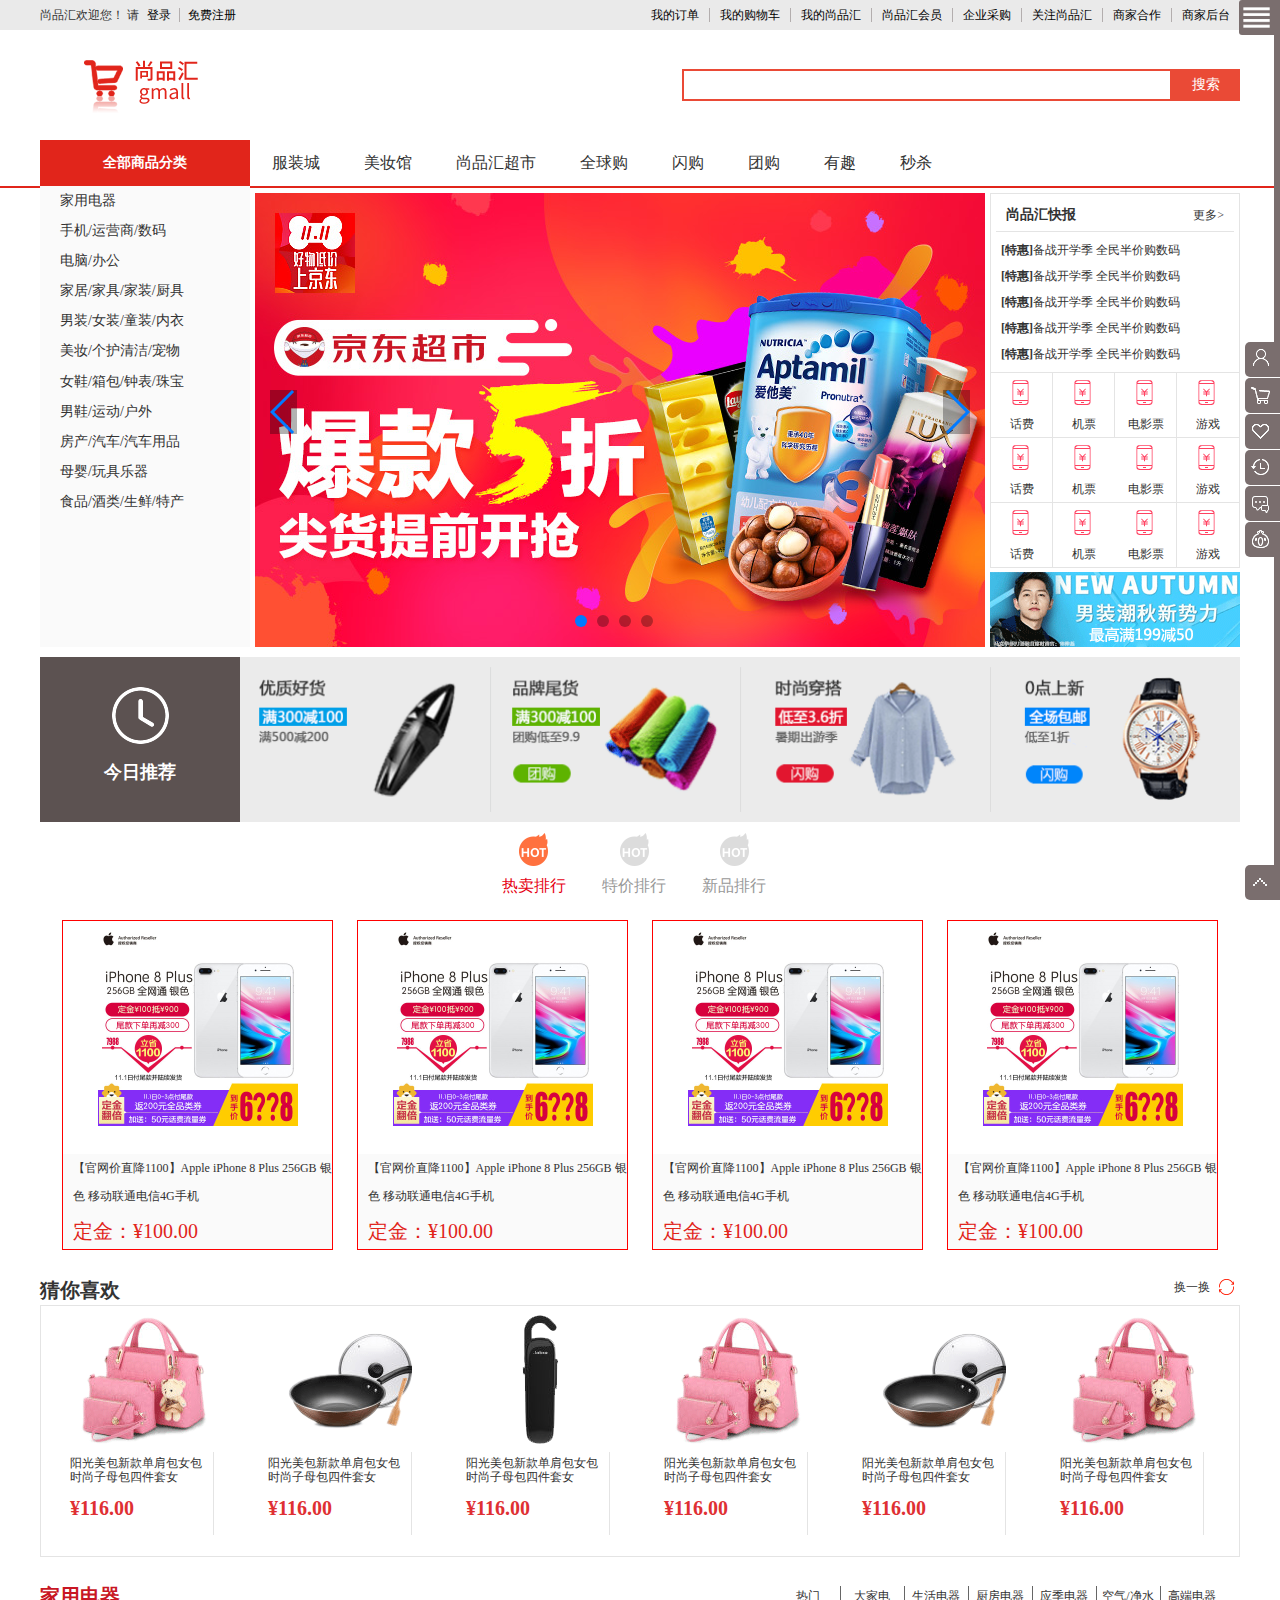
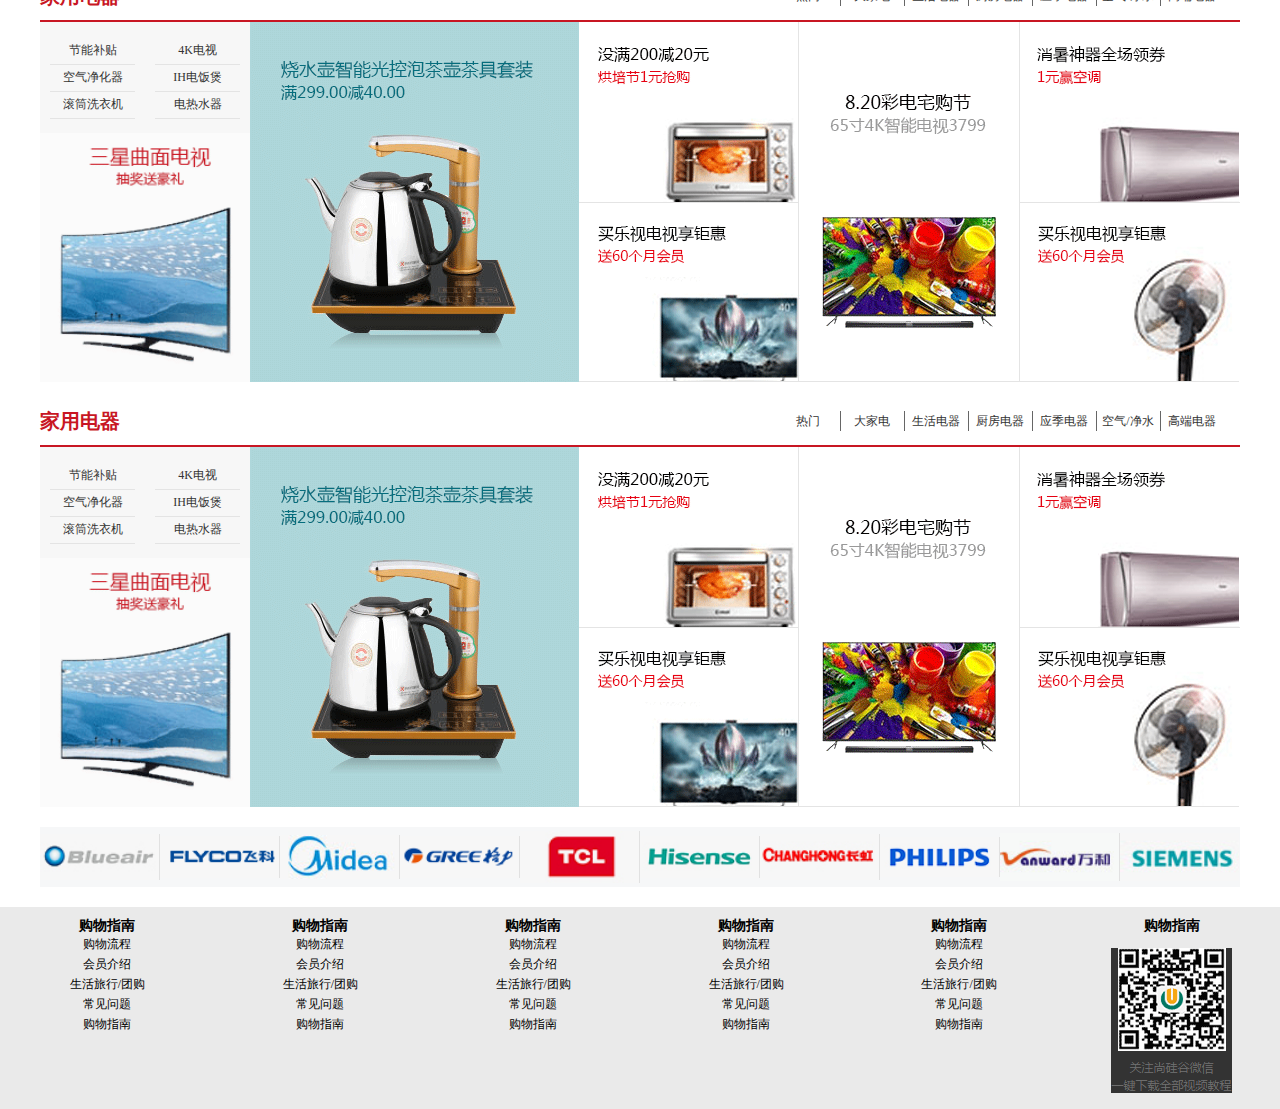
<file: PC端页面开发/尚品汇/index.html>
<!DOCTYPE html>
<html>
    <head>
        <title>尚品汇</title>
        <meta charset="utf-8"/>
        <link rel="stylesheet" href="./css/normalize.css" type="text/css">
        <link rel="stylesheet" href="./css/css1.css" type="text/css">
    </head>
    <body>
        <!--顶部-->
        <div id="top">
            <div class="top-wrap">
                <div class="top-wrap-left">
                    <span>尚品汇欢迎您！&nbsp;请</span>
                    <a href="#" class="login">登录</a>
                    <a href="#">免费注册</a>
                </div>
                <ul class="top-wrap-right">
                    <li><a href="#">我的订单</a></li>
                    <li><a href="#">我的购物车</a></li>
                    <li><a href="#">我的尚品汇</a></li>
                    <li><a href="#">尚品汇会员</a></li>
                    <li><a href="#">企业采购</a></li>
                    <li><a href="#">关注尚品汇</a></li>
                    <li><a href="#">商家合作</a></li>
                    <li><a href="#" style="border: none;">商家后台</a></li>
                </ul>
            </div>
        </div>
        <!--搜索-->
        <div id="search">
            <div class="search-left">
                <a href="#">
                    <img src="./imgs/Logo.png" alt="logo" title="logo">
                </a>
            </div>
            <form action="#" class="search-right">
                <input type="text" class="input">
                <input type="submit" value="搜索" class="btn">
            </form>
        </div>
        <!--nav-->
        <div id="nav">
            <ul class="nav-wrap">
                <li class="title"><a href="#">全部商品分类</a></li>
                <li><a href="#">服装城</a></li>
                <li><a href="#">美妆馆</a></li>
                <li><a href="#">尚品汇超市</a></li>
                <li><a href="#">全球购</a></li>
                <li><a href="#">闪购</a></li>
                <li><a href="#">团购</a></li>
                <li><a href="#">有趣</a></li>
                <li><a href="#">秒杀</a></li>
            </ul>
        </div>
        <!--main-->
        <div id="main" class="clear-fix">
            <div class="main-left">
                <ul class="menu">
                    <li>家用电器</li>
                    <li>
                        <a href="#">手机/运营商/数码</a>
                        <div class="menu-content">
                            <dl>
                                <dt>手机</dt>
                                <dd><a href="#">小米手机</a></dd>
                                <dd><a href="#">vivo手机</a></dd>
                                <dd><a href="#">苹果手机</a></dd>
                            </dl>
                            <dl>
                                <dt>手机</dt>
                                <dd><a href="#">小米手机</a></dd>
                                <dd><a href="#">vivo手机</a></dd>
                                <dd><a href="#">苹果手机</a></dd>
                            </dl>
                        </div>
                    </li>
                    <li>
                        <a href="#">电脑/办公</a>
                        <div class="menu-content">
                            <dl>
                                <dt>手机</dt>
                                <dd><a href="#">小米手机1</a></dd>
                                <dd><a href="#">vivo手机1</a></dd>
                                <dd><a href="#">苹果手机1</a></dd>
                            </dl>
                            <dl>
                                <dt>手机</dt>
                                <dd><a href="#">小米手机1</a></dd>
                                <dd><a href="#">vivo手机1</a></dd>
                                <dd><a href="#">苹果手机1</a></dd>
                            </dl>
                        </div>
                    </li>
                    <li>
                        <a href="#">家居/家具/家装/厨具</a>
                        <div class="menu-content">
                            <dl>
                                <dt>手机</dt>
                                <dd><a href="#">小米手机2</a></dd>
                                <dd><a href="#">vivo手机2</a></dd>
                                <dd><a href="#">苹果手机2</a></dd>
                            </dl>
                            <dl>
                                <dt>手机</dt>
                                <dd><a href="#">小米手机2</a></dd>
                                <dd><a href="#">vivo手机2</a></dd>
                                <dd><a href="#">苹果手机2</a></dd>
                            </dl>
                        </div>
                    </li>
                    <li>
                        <a href="#">男装/女装/童装/内衣</a>
                        <div class="menu-content">
                            <dl>
                                <dt>手机</dt>
                                <dd><a href="#">小米手机3</a></dd>
                                <dd><a href="#">vivo手机3</a></dd>
                                <dd><a href="#">苹果手机3</a></dd>
                            </dl>
                            <dl>
                                <dt>手机</dt>
                                <dd><a href="#">小米手机3</a></dd>
                                <dd><a href="#">vivo手机3</a></dd>
                                <dd><a href="#">苹果手机3</a></dd>
                            </dl>
                        </div>
                    </li>
                    <li>
                        <a href="#">美妆/个护清洁/宠物</a>
                        <div class="menu-content">
                            <dl>
                                <dt>手机</dt>
                                <dd><a href="#">小米手机4</a></dd>
                                <dd><a href="#">vivo手机4</a></dd>
                                <dd><a href="#">苹果手机4</a></dd>
                            </dl>
                            <dl>
                                <dt>手机</dt>
                                <dd><a href="#">小米手机4</a></dd>
                                <dd><a href="#">vivo手机4</a></dd>
                                <dd><a href="#">苹果手机4</a></dd>
                            </dl>
                        </div>
                    </li>
                    <li>
                        <a href="#">女鞋/箱包/钟表/珠宝</a>
                        <div class="menu-content">
                            <dl>
                                <dt>手机</dt>
                                <dd><a href="#">小米手机5</a></dd>
                                <dd><a href="#">vivo手机5</a></dd>
                                <dd><a href="#">苹果手机5</a></dd>
                            </dl>
                            <dl>
                                <dt>手机</dt>
                                <dd><a href="#">小米手机5</a></dd>
                                <dd><a href="#">vivo手机5</a></dd>
                                <dd><a href="#">苹果手机5</a></dd>
                            </dl>
                        </div>
                    </li>
                    <li>
                        <a href="#">男鞋/运动/户外</a>
                        <div class="menu-content">
                            <dl>
                                <dt>手机</dt>
                                <dd><a href="#">小米手机6</a></dd>
                                <dd><a href="#">vivo手机6</a></dd>
                                <dd><a href="#">苹果手机6</a></dd>
                            </dl>
                            <dl>
                                <dt>手机</dt>
                                <dd><a href="#">小米手机6</a></dd>
                                <dd><a href="#">vivo手机6</a></dd>
                                <dd><a href="#">苹果手机6</a></dd>
                            </dl>
                        </div>
                    </li>
                    <li>
                        <a href="#">房产/汽车/汽车用品</a>
                        <div class="menu-content">
                            <dl>
                                <dt>手机</dt>
                                <dd><a href="#">小米手机7</a></dd>
                                <dd><a href="#">vivo手机7</a></dd>
                                <dd><a href="#">苹果手机7</a></dd>
                            </dl>
                            <dl>
                                <dt>手机</dt>
                                <dd><a href="#">小米手机7</a></dd>
                                <dd><a href="#">vivo手机7</a></dd>
                                <dd><a href="#">苹果手机7</a></dd>
                            </dl>
                        </div>
                    </li>
                    <li>
                        <a href="#">母婴/玩具乐器</a>
                        <div class="menu-content">
                            <dl>
                                <dt>手机</dt>
                                <dd><a href="#">小米手机8</a></dd>
                                <dd><a href="#">vivo手机8</a></dd>
                                <dd><a href="#">苹果手机8</a></dd>
                            </dl>
                            <dl>
                                <dt>手机</dt>
                                <dd><a href="#">小米手机8</a></dd>
                                <dd><a href="#">vivo手机8</a></dd>
                                <dd><a href="#">苹果手机8</a></dd>
                            </dl>
                        </div>
                    </li>
                    <li>
                        <a href="#">食品/酒类/生鲜/特产</a>
                        <div class="menu-content">
                            <dl>
                                <dt>手机</dt>
                                <dd><a href="#">小米手机9</a></dd>
                                <dd><a href="#">vivo手机9</a></dd>
                                <dd><a href="#">苹果手机9</a></dd>
                            </dl>
                            <dl>
                                <dt>手机</dt>
                                <dd><a href="#">小米手机9</a></dd>
                                <dd><a href="#">vivo手机9</a></dd>
                                <dd><a href="#">苹果手机9</a></dd>
                            </dl>
                        </div>
                    </li>
                </ul>
            </div>
            <div class="main-center">
                <img src="./imgs/home/banner3.jpg" alt="">
                <div class="main-center-left"></div>
                <div class="main-center-right"></div>
                <ul class="main-center-bottom">
                    <li></li>
                    <li></li>
                    <li></li>
                    <li></li>
                </ul>
            </div>
            <div class="main-right">
                <div class="news">
                    <div class="title">
                        <h3>尚品汇快报</h3>
                        <a href="#">更多></a>
                    </div>
                    <ul class="content">
                        <li><b>[特惠]</b><a href="#">备战开学季 全民半价购数码</a></li>
                        <li><b>[特惠]</b><a href="#">备战开学季 全民半价购数码</a></li>
                        <li><b>[特惠]</b><a href="#">备战开学季 全民半价购数码</a></li>
                        <li><b>[特惠]</b><a href="#">备战开学季 全民半价购数码</a></li>
                        <li><b>[特惠]</b><a href="#">备战开学季 全民半价购数码</a></li>
                    </ul>
                </div>
                <ul class="life-service">
                    <li><a href="#"></a><span>话费</span></li>
                    <li><a href="#"></a><span>机票</span></li>
                    <li><a href="#"></a><span>电影票</span></li>
                    <li><a href="#"></a><span>游戏</span></li>
                    <li><a href="#"></a><span>话费</span></li>
                    <li><a href="#"></a><span>机票</span></li>
                    <li><a href="#"></a><span>电影票</span></li>
                    <li><a href="#"></a><span>游戏</span></li>
                    <li><a href="#"></a><span>话费</span></li>
                    <li><a href="#"></a><span>机票</span></li>
                    <li><a href="#"></a><span>电影票</span></li>
                    <li><a href="#"></a><span>游戏</span></li>
                </ul>
                <div class="adver">
                    <img src="./imgs/home/ad1.png" alt="">
                </div>
            </div>
        </div>
        <!-- 推荐 -->
        <ul id="tuijian">
            <li>
                <img src="./imgs/home/clock.png" alt="">
                <h3>今日推荐</h3>
            </li>
            <li>
                <img src="./imgs/home/today01.png" alt="">
            </li>
            <li>
                <img src="./imgs/home/today02.png" alt="">
            </li>
            <li>
                <img src="./imgs/home/today03.png" alt="">
            </li>
            <li>
                <img src="./imgs/home/today04.png" alt="">
            </li>
        </ul>
        <!-- 热卖 -->
        <div id="remai" >
            <div class="remai-title">
                <div class="remai-title-content">
                    <a href="#">
                        <div></div>
                        <span>热卖排行</span>
                    </a>
                    <a href="#">
                        <div></div>
                        <span>特价排行</span>
                    </a>
                    <a href="#">
                        <div></div>
                        <span>新品排行</span>
                    </a>
                </div>
            </div>
            <ul class="remai-content clear-fix">
             <li>
                <a href="#">
                    <img src="./imgs//home/1.jpg" alt="">
                    <div class="remai-content-bottom">
                        <p>【官网价直降1100】Apple iPhone 8 Plus 256GB 银色 移动联通电信4G手机</p>
                        <h3>定金：¥100.00</h3>
                    </div> 
                </a>
             </li>
                <li>
                    <a href="#">
                        <img src="./imgs//home/1.jpg" alt="">
                        <div class="remai-content-bottom">
                            <p>【官网价直降1100】Apple iPhone 8 Plus 256GB 银色 移动联通电信4G手机</p>
                            <h3>定金：¥100.00</h3>
                        </div> 
                    </a>
                </li>
                <li>
                    <a href="#">
                        <img src="./imgs//home/1.jpg" alt="">
                        <div class="remai-content-bottom">
                            <p>【官网价直降1100】Apple iPhone 8 Plus 256GB 银色 移动联通电信4G手机</p>
                            <h3>定金：¥100.00</h3>
                        </div> 
                    </a>
                </li>
                <li>
                    <a href="#">
                        <img src="./imgs//home/1.jpg" alt="">
                        <div class="remai-content-bottom">
                            <p>【官网价直降1100】Apple iPhone 8 Plus 256GB 银色 移动联通电信4G手机</p>
                            <h3>定金：¥100.00</h3>
                        </div> 
                    </a>
                </li>
            </ul>
        </div>
        <!-- 猜你喜欢 -->
        <div id="like">
            <div class="like-title">
                <h3>猜你喜欢</h3>
                <a href="#">换一换</a>
            </div>
            <ul class="like-content clear-fix">
                <li><a href="#">
                    <img src="./imgs/home/like_01.png" alt="">
                    <div class="like-content-bottom">
                        <p>阳光美包新款单肩包女包时尚子母包四件套女</p>
                        <h3>¥116.00</h3>
                    </div>
                </a></li>
                <li><a href="#">
                    <img src="./imgs/home/like_02.png" alt="">
                    <div class="like-content-bottom">
                        <p>阳光美包新款单肩包女包时尚子母包四件套女</p>
                        <h3>¥116.00</h3>
                    </div>
                </a></li>
                <li><a href="#">
                    <img src="./imgs/home/like_03.png" alt="">
                    <div class="like-content-bottom">
                        <p>阳光美包新款单肩包女包时尚子母包四件套女</p>
                        <h3>¥116.00</h3>
                    </div>
                </a></li>
                <li><a href="#">
                    <img src="./imgs/home/like_01.png" alt="">
                    <div class="like-content-bottom">
                        <p>阳光美包新款单肩包女包时尚子母包四件套女</p>
                        <h3>¥116.00</h3>
                    </div>
                </a></li>
                <li><a href="#">
                    <img src="./imgs/home/like_02.png" alt="">
                    <div class="like-content-bottom">
                        <p>阳光美包新款单肩包女包时尚子母包四件套女</p>
                        <h3>¥116.00</h3>
                    </div>
                </a></li>
                <li><a href="#">
                    <img src="./imgs/home/like_01.png" alt="">
                    <div class="like-content-bottom">
                        <p>阳光美包新款单肩包女包时尚子母包四件套女</p>
                        <h3>¥116.00</h3>
                    </div>
                </a></li>
            </ul>
        </div>
        <!-- 家用电器 -->
        <div id="ele">
            <div class="ele-top">
                <h3>家用电器</h3>
                <ul class="ele-top-right">
                    <li><a href="#">热门</a></li>
                    <li><a href="#">大家电</a></li>
                    <li><a href="#">生活电器</a></li>
                    <li><a href="#">厨房电器</a></li>
                    <li><a href="#">应季电器</a></li>
                    <li><a href="#">空气/净水</a></li>
                    <li><a href="#">高端电器</a></li>
                </ul>
            </div>
            <div class="ele-bottom clear-fix">
                <div class="ele-bottom-div1">
                    <ul class="clear-fix">
                        <li><a href="#">节能补贴</a> </li>
                        <li><a href="#">4K电视</a> </li>
                        <li><a href="#">空气净化器</a> </li>
                        <li><a href="#">IH电饭煲</a> </li>
                        <li><a href="#">滚筒洗衣机</a> </li>
                        <li><a href="#">电热水器</a> </li>
                    </ul>
                    <img src="./imgs/home/floor-1-1.png" alt="">
                </div>
                <div class="ele-bottom-div2">
                    <img src="./imgs/home/floor-1-b01.png" alt="">
                </div>
                <div class="ele-bottom-div3">
                    <img src="./imgs/home/floor-1-2.png" alt="">
                    <img src="./imgs/home/floor-1-3.png" alt="">
                </div>
                <div class="ele-bottom-div4">
                    <img src="./imgs/home/floor-1-4.png" alt="">
                </div>
                <div class="ele-bottom-div5">
                    <img src="./imgs/home/floor-1-5.png" alt="">
                    <img src="./imgs/home/floor-1-6.png" alt="">
                </div>
            </div>
        </div>
        <!-- 家用电器2 -->
        <div id="ele2">
                <div class="ele-top">
                    <h3>家用电器</h3>
                    <ul class="ele-top-right">
                        <li><a href="#">热门</a></li>
                        <li><a href="#">大家电</a></li>
                        <li><a href="#">生活电器</a></li>
                        <li><a href="#">厨房电器</a></li>
                        <li><a href="#">应季电器</a></li>
                        <li><a href="#">空气/净水</a></li>
                        <li><a href="#">高端电器</a></li>
                    </ul>
                </div>
                <div class="ele-bottom clear-fix">
                    <div class="ele-bottom-div1">
                        <ul class="clear-fix">
                            <li><a href="#">节能补贴</a> </li>
                            <li><a href="#">4K电视</a> </li>
                            <li><a href="#">空气净化器</a> </li>
                            <li><a href="#">IH电饭煲</a> </li>
                            <li><a href="#">滚筒洗衣机</a> </li>
                            <li><a href="#">电热水器</a> </li>
                        </ul>
                        <img src="./imgs/home/floor-1-1.png" alt="">
                    </div>
                    <div class="ele-bottom-div2">
                        <img src="./imgs/home/floor-1-b01.png" alt="">
                    </div>
                    <div class="ele-bottom-div3">
                        <img src="./imgs/home/floor-1-2.png" alt="">
                        <img src="./imgs/home/floor-1-3.png" alt="">
                    </div>
                    <div class="ele-bottom-div4">
                        <img src="./imgs/home/floor-1-4.png" alt="">
                    </div>
                    <div class="ele-bottom-div5">
                        <img src="./imgs/home/floor-1-5.png" alt="">
                        <img src="./imgs/home/floor-1-6.png" alt="">
                    </div>
                </div>
        </div>
        <!-- 底部logo -->
        <div id="footer-logo">
            <div class="footer-logo-content">
                <img src="./imgs/brand_03.png" alt="">
                <img src="./imgs/brand_05.png" alt="">
                <img src="./imgs/brand_07.png" alt="">
                <img src="./imgs/brand_09.png" alt="">
                <img src="./imgs/brand_11.png" alt="">
                <img src="./imgs/brand_13.png" alt="">
                <img src="./imgs/brand_15.png" alt="">
                <img src="./imgs/brand_17.png" alt="">
                <img src="./imgs/brand_19.png" alt="">
                <img src="./imgs/brand_21.png" alt="" class="no_border">
            </div>
        </div>
        <!-- 底部导航 -->
        <div id="footer">
            <ul>
                <li class="title"><a href="#">购物指南</a></li>
                <li><a href="#">购物流程</a></li>
                <li><a href="#">会员介绍</a></li>
                <li><a href="#">生活旅行/团购</a></li>
                <li><a href="#">常见问题</a></li>
                <li><a href="#">购物指南</a></li>
            </ul>
            <ul>
                <li class="title"><a href="#">购物指南</a></li>
                <li><a href="#">购物流程</a></li>
                <li><a href="#">会员介绍</a></li>
                <li><a href="#">生活旅行/团购</a></li>
                <li><a href="#">常见问题</a></li>
                <li><a href="#">购物指南</a></li>
            </ul>
            <ul>
                <li class="title"><a href="#">购物指南</a></li>
                <li><a href="#">购物流程</a></li>
                <li><a href="#">会员介绍</a></li>
                <li><a href="#">生活旅行/团购</a></li>
                <li><a href="#">常见问题</a></li>
                <li><a href="#">购物指南</a></li>
            </ul>
            <ul>
                <li class="title"><a href="#">购物指南</a></li>
                <li><a href="#">购物流程</a></li>
                <li><a href="#">会员介绍</a></li>
                <li><a href="#">生活旅行/团购</a></li>
                <li><a href="#">常见问题</a></li>
                <li><a href="#">购物指南</a></li>
            </ul>
            <ul>
                <li class="title"><a href="#">购物指南</a></li>
                <li><a href="#">购物流程</a></li>
                <li><a href="#">会员介绍</a></li>
                <li><a href="#">生活旅行/团购</a></li>
                <li><a href="#">常见问题</a></li>
                <li><a href="#">购物指南</a></li>
            </ul>
            <ul class="last-ul">
                <li class="title"><a href="#">购物指南</a></li>
                <img src="./imgs/wx_cz.jpg" alt="" class="img">
            </ul>
        </div>
        <!-- 侧边栏 -->
        <div id="outside">
            <div class="outside-content"></div>
            <div class="outside-top"></div>
            <div class="outside-middle">
                <a href="#">
                    <div class="outside-middle-bg"></div>
                    <div class="outside-middle-word">商品会员</div>
                </a>
                <a href="#">
                    <div class="outside-middle-bg"></div>
                    <div class="outside-middle-word">购物车</div>
                </a>
                <a href="#">
                    <div class="outside-middle-bg"></div>
                    <div class="outside-middle-word">我的关注</div>
                </a>
                <a href="#">
                    <div class="outside-middle-bg"></div>
                    <div class="outside-middle-word">我的足迹</div>
                </a>
                <a href="#">
                    <div class="outside-middle-bg"></div>
                    <div class="outside-middle-word">我的消息</div>
                </a>
                <a href="#">
                    <div class="outside-middle-bg"></div>
                    <div class="outside-middle-word">咨询</div>
                </a>
            </div>
                <a href="#" class="outside-bottom">
                    <div class="outside-middle-bg"></div>
                    <div class="outside-middle-word">回到顶部</div>
                </a>
        </div>
        <script src="./js/outside.js" type="text/javascript"></script>
    </body>
</html>
</file>
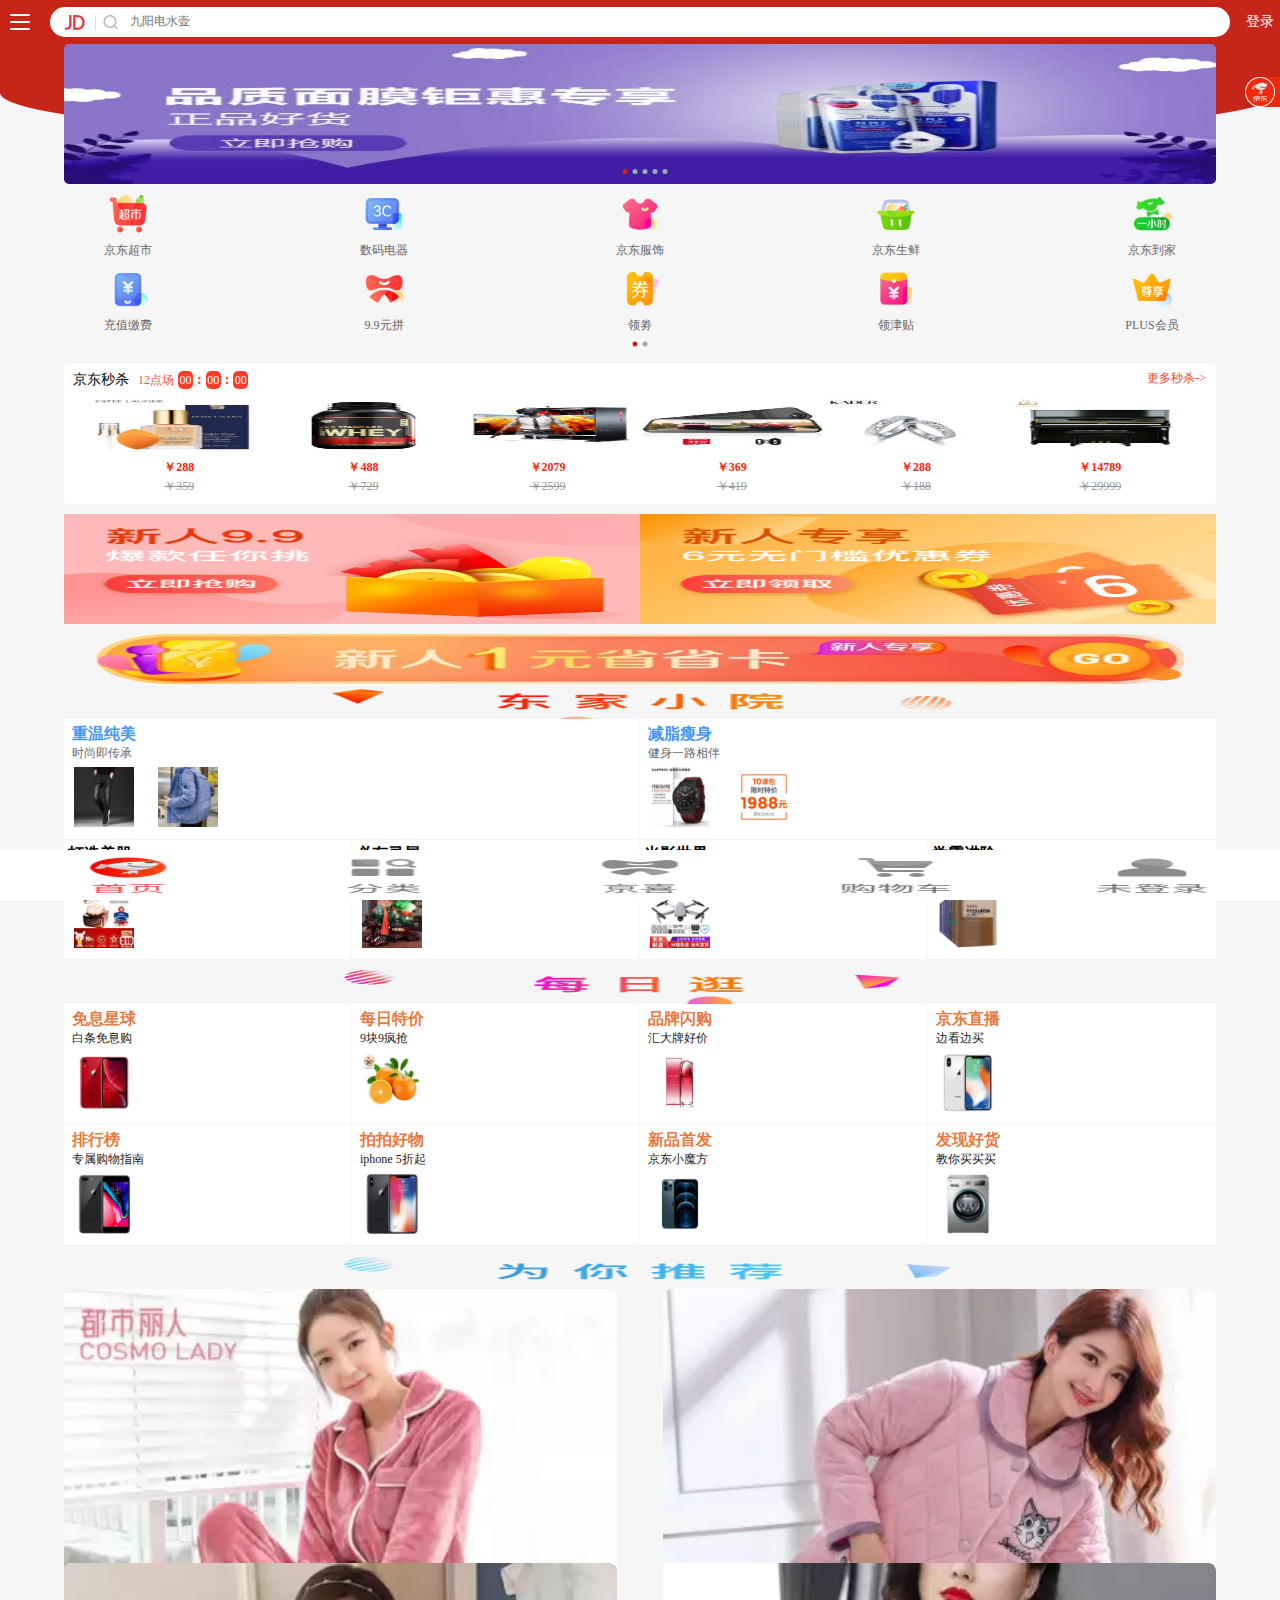
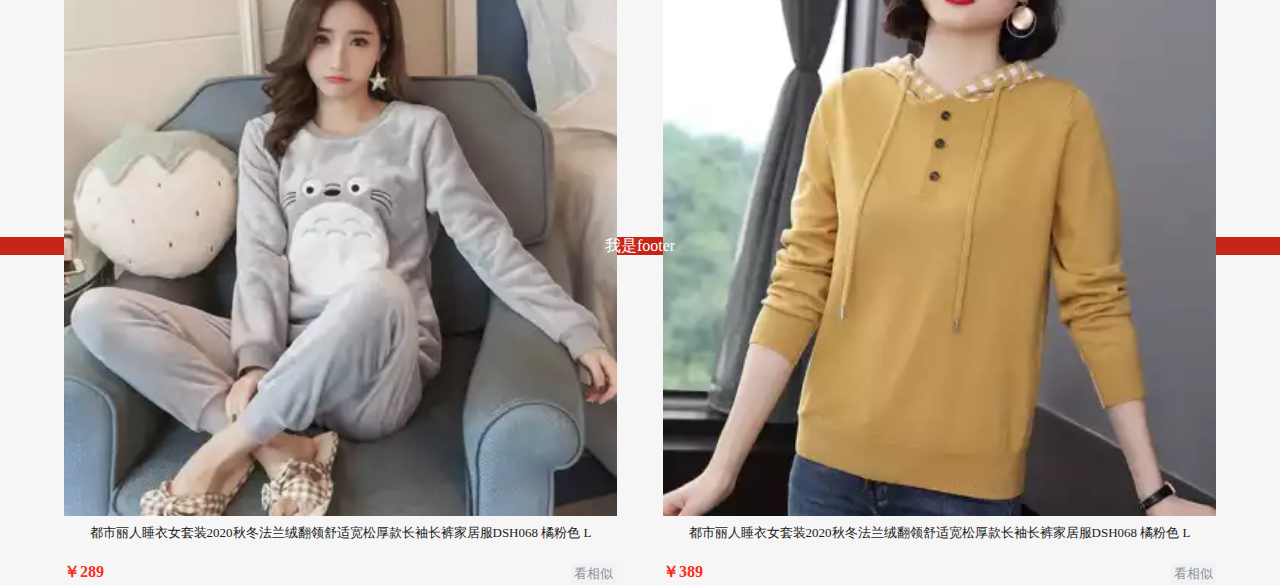
<file: 移动端页面开发/仿京东移动端页面/index.html>
<!DOCTYPE html>
<html>
	<head>
		<meta charset="utf-8" />
		<meta name="viewport" content="width=device-width,
		initial-scale=1.0, maximum-scale=1.0, minimum-scale=1.0,user-scalable=0" />
		<title>仿京东移动端页面</title>
		<link rel="stylesheet" type="text/css" href="css/normalize.css"/>
		<link rel="stylesheet" type="text/css" href="css/index.css"/>
	</head>
	<body>
		<!--头部-->
		<div id="header">
			<div class="header-left"><span></span></div>
			<div class="header-center">
				<div class="header-center-word"></div>
				<div class="header-center-icon"></div>
				<input type="text" placeholder="九阳电水壶">
			</div>
			<div class="header-right">登录</div>
		</div>
		<!--banner-->
		<div id="banner">
			<div class="banner-bg"></div>
			<div class="banner-image"></div>
			<div class="logo">
				<img src="img/logo.png" alt="京东">
			</div>
			<ul class="banner-lunbo">
				<li class="circle1"></li>
				<li class="circle2"></li>
				<li class="circle3"></li>
				<li class="circle4"></li>
				<li class="circle5"></li>
			</ul>
		</div>
		<!--nav-->
		<div id="nav" class="clearfix">
			<a href="javascript:"><img src="img/nav-img1.png" alt=""><span>京东超市</span></a>
			<a href="javascript:"><img src="img/nav-img2.png" alt=""><span>数码电器</span></a>
			<a href="javascript:"><img src="img/nav-img3.png" alt=""><span>京东服饰</span></a>
			<a href="javascript:"><img src="img/nav-img4.png" alt=""><span>京东生鲜</span></a>
			<a href="javascript:"><img src="img/nav-img5.png" alt=""><span>京东到家</span></a>
			<a href="javascript:"><img src="img/nav-img6.png" alt=""><span>充值缴费</span></a>
			<a href="javascript:"><img src="img/nav-img7.png" alt=""><span>9.9元拼</span></a>
			<a href="javascript:"><img src="img/nav-img8.png" alt=""><span>领劵</span></a>
			<a href="javascript:"><img src="img/nav-img9.png" alt=""><span>领津贴</span></a>
			<a href="javascript:"><img src="img/nav-img10.png" alt=""><span>PLUS会员</span></a>
		</div>
		<ul class="nav-lunbo">
			<li class="circle1"></li>
			<li class="circle2"></li>
		</ul>
		<!--京东秒杀-->
		<div id="ms">
			<div class="ms-bg">
				<div class="ms-top">
					<div class="ms-top-word1">京东秒杀</div>
					<div class="ms-top-word2">12点场</div>
					<div class="ms-top-h">00</div>
					<span class="ms-top-hm">:</span>
					<div class="ms-top-m">00</div>
					<span class="ms-top-ms">:</span>
					<div class="ms-top-s">00</div>
					<a href="javascript:" class="ms-top-mms">更多秒杀-></a>
				</div>
				<ul class="ms-bottom">
					<li>
						<img src="img/ms-img1.jpg" alt="">
						<span class="ms-bottom-t">￥288</span>
						<span class="ms-bottom-f">￥359</span>
					</li>
					<li>
						<img src="img/ms-img2.jpg" alt="">
						<span class="ms-bottom-t">￥488</span>
						<span class="ms-bottom-f">￥729</span>
					</li>
					<li>
						<img src="img/ms-img3.png" alt="">
						<span class="ms-bottom-t">￥2079</span>
						<span class="ms-bottom-f">￥2599</span>
					</li>
					<li>
						<img src="img/ms-img4.jpg" alt="">
						<span class="ms-bottom-t">￥369</span>
						<span class="ms-bottom-f">￥419</span>
					</li>
					<li>
						<img src="img/ms-img5.jpg" alt="">
						<span class="ms-bottom-t">￥288</span>
						<span class="ms-bottom-f">￥188</span>
					</li>
					<li>
						<img src="img/ms-img6.png" alt="">
						<span class="ms-bottom-t">￥14789</span>
						<span class="ms-bottom-f">￥29999</span>
					</li>
				</ul>
			</div>
		</div>
		<!--新人专享-->
		<div id="xr">
			<div class="xr-bg">
				<div class="xr-bg-img1"></div>
				<div class="xr-bg-img2"></div>
			</div>
			<div class="xr-bottom">
				<img src="img/xr-img-bottom.jpg" >
			</div>
		</div>
		<!--东家小院-->
		<div id="xy">
			<div class="xy-title"></div>
			<div class="xy-content-bg">
				<div class="xy-content">
					<div class="xy-content-top">
						<div class="xy-content-top-left">
							<div class="top-title">重温纯美</div>
							<div class="top-word">时尚即传承</div>
							<img src="img/xy-top-left-img1.jpg" alt="">
							<img src="img/xy-top-left-img2.jpg" alt="">
						</div>
						<div class="xy-content-top-right">
							<div class="top-title">减脂瘦身</div>
							<div class="top-word">健身一路相伴</div>
							<img src="img/xy-top-right-img1.jpg" alt="">
							<img src="img/xy-top-right-img2.jpg" alt="">
						</div>
					</div>
					<div class="xy-content-bottom">
						<div class="xy-content-bottom-div1">
							<div class="bottom-title">打造美肌</div>
							<div class="bottom-word">展现肌肤</div>
							<img src="img/xy-bottom-left-img1.jpg" alt="">
						</div>
						<div class="xy-content-bottom-div2">
							<div class="bottom-title">必有灵犀</div>
							<div class="bottom-word">高甜日常</div>
							<img src="img/xy-bottom-left-img2.jpg" alt="">
						</div>
						<div class="xy-content-bottom-div3">
							<div class="bottom-title">光影世界</div>
							<div class="bottom-word">时间刻录机</div>
							<img src="img/xy-bottom-right-img1.jpg" alt="">
						</div>
						<div class="xy-content-bottom-div4">
							<div class="bottom-title">学霸进阶</div>
							<div class="bottom-word">三省吾身</div>
							<img src="img/xy-bottom-right-img2.jpg" alt="">
						</div>
					</div>
				</div>
			</div>
		</div>
		<!--每日逛-->
		<div id="rg">
			<div class="rg-title"></div>
			<div class="rg-content">
				<ul class="rg-bg">
					<li>
						<div class="rg-li-title">免息星球</div>
						<div class="rg-li-word">白条免息购</div>
						<img src="img/rg-top-img1.jpg" alt="">
					</li>
					<li>
						<div class="rg-li-title">每日特价</div>
						<div class="rg-li-word">9块9疯抢</div>
						<img src="img/rg-top-img2.jpg" alt="">
					</li>
					<li>
						<div class="rg-li-title">品牌闪购</div>
						<div class="rg-li-word">汇大牌好价</div>
						<img src="img/rg-top-img3.jpg" alt="">
					</li>
					<li>
						<div class="rg-li-title">京东直播</div>
						<div class="rg-li-word">边看边买</div>
						<img src="img/rg-top-img4.jpg" alt="">
					</li>
					<li>
						<div class="rg-li-title">排行榜</div>
						<div class="rg-li-word">专属购物指南</div>
						<img src="img/rg-bottom-img1.jpg" alt="">
					</li>
					<li>
						<div class="rg-li-title">拍拍好物</div>
						<div class="rg-li-word">iphone 5折起</div>
						<img src="img/rg-bottom-img2.jpg" alt="">
					</li>
					<li>
						<div class="rg-li-title">新品首发</div>
						<div class="rg-li-word">京东小魔方</div>
						<img src="img/rg-bottom-img3.jpg" alt="">
					</li>
					<li>
						<div class="rg-li-title">发现好货</div>
						<div class="rg-li-word">教你买买买</div>
						<img src="img/rg-bottom-img4.jpg" alt="">
					</li>
				</ul>
			</div>
		</div>
		<!--为你推荐-->
		<div id="tj">
			<div class="tj-title"></div>
			<ul class="tj-bg clearfix">
				<li>
					<div class="tj-content-bg">
						<img src="img/tj-content-img1.jpg" alt="">
						<p>都市丽人睡衣女套装2020秋冬法兰绒翻领舒适宽松厚款长袖长裤家居服DSH068 橘粉色 L </p>
						<span class="tj-left-word">￥89</span>
						<span class="tj-right-word">看相似</span>
					</div>
				</li>
				<li>
					<div class="tj-content-bg">
						<img src="img/tj-content-img2.jpg" alt="">
						<p>都市丽人睡衣女套装2020秋冬法兰绒翻领舒适宽松厚款长袖长裤家居服DSH068 橘粉色 L </p>
						<span class="tj-left-word">￥189</span>
						<span class="tj-right-word">看相似</span>
					</div>
				</li>
				<li>
					<div class="tj-content-bg">
						<img src="img/tj-content-img3.jpg" alt="">
						<p>都市丽人睡衣女套装2020秋冬法兰绒翻领舒适宽松厚款长袖长裤家居服DSH068 橘粉色 L </p>
						<span class="tj-left-word">￥289</span>
						<span class="tj-right-word">看相似</span>
					</div>
				</li>
				<li>
					<div class="tj-content-bg">
						<img src="img/tj-content-img4.jpg" alt="">
						<p>都市丽人睡衣女套装2020秋冬法兰绒翻领舒适宽松厚款长袖长裤家居服DSH068 橘粉色 L </p>
						<span class="tj-left-word">￥389</span>
						<span class="tj-right-word">看相似</span>
					</div>
				</li>
			</ul>
		</div>
		<!--footer-->
		<div id="footer">我是footer</div>
		<div id="fix-footer">
			<a href="javascript:"><img src="img/footer-img1.png" ></a>
			<a href="javascript:"><img src="img/footer-img2.png" ></a>
			<a href="javascript:"><img src="img/footer-img3.png" ></a>
			<a href="javascript:"><img src="img/footer-img4.png" ></a>
			<a href="javascript:"><img src="img/footer-img5.png" ></a>
		</div>
	</body>
</html>
</file>
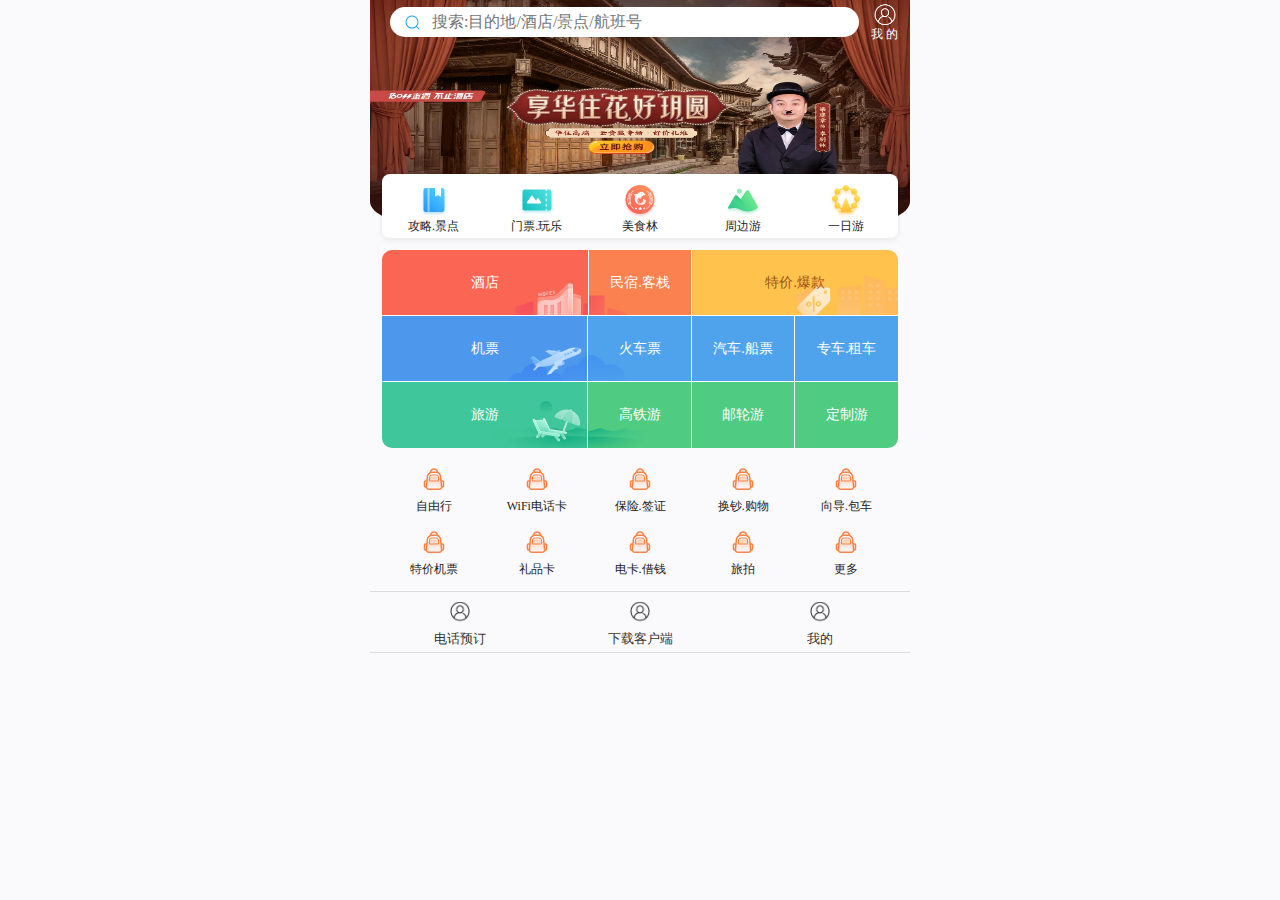
<file: 移动端页面开发/仿携程移动端页面/index.html>
<!DOCTYPE html>
<html>
	<head>
		<meta charset="utf-8" />
		<meta name="viewport" content="width=device-width,
		initial-scale=1.0, maximum-scale=1.0, minimum-scale=1.0,user-scalable=0" />
		<title>仿携程移动端页面</title>
		<link rel="stylesheet" type="text/css" href="css/normalize.css"/>
		<link rel="stylesheet" type="text/css" href="css/index.css"/>
	</head>
	<body>
		<!--header-->
		<div id="header">
			<div class="header-top">
				<div class="header-top-left">
					<div class="header-top-left-bg">
						<input type="text" placeholder="搜索:目的地/酒店/景点/航班号"/>
					</div>
				</div>
				<a class="header-top-right">
					<span>我 的</span>
				</a>
			</div>
			<div class="header-bottom">
				<ul class="header-bottom-content">
					<li>
						<a href="javascript:">
						<span class="header-bottom-content-logo"></span>
						<span class="header-bottom-content-word">攻略.景点</span>
						</a>
					</li>
					<li>
						<a href="javascript:">
						<span class="header-bottom-content-logo"></span>
						<span class="header-bottom-content-word">门票.玩乐</span>
						</a>
					</li>
					<li>
						<a href="javascript:">
						<span class="header-bottom-content-logo"></span>
						<span class="header-bottom-content-word">美食林</span>
						</a>
					</li>
					<li>
						<a href="javascript:">
						<span class="header-bottom-content-logo"></span>
						<span class="header-bottom-content-word">周边游</span>
						</a>
					</li>
					<li>
						<a href="javascript:">
						<span class="header-bottom-content-logo"></span>
						<span class="header-bottom-content-word">一日游</span>
						</a>
					</li>
				</ul>
			</div>
		</div>
		<!--main-->
		<div id="main">
			<div class="main-content">
				<div class="main-content-top">
					<a href="javascript:">酒店</a>
					<a href="javascript:">民宿.客栈</a>
					<a href="javascript:">特价.爆款</a>
				</div>
				<div class="main-content-middle">
					<a href="javascript:">机票</a>
					<a href="javascript:">火车票</a>
					<a href="javascript:">汽车.船票</a>
					<a href="javascript:">专车.租车</a>
				</div>
				<div class="main-content-bottom">
					<a href="javascript:">旅游</a>
					<a href="javascript:">高铁游</a>
					<a href="javascript:">邮轮游</a>
					<a href="javascript:">定制游</a>
				</div>
			</div>
		</div>
		<!--nav-->
		<div id="nav">
			<ul class="nav-content">
				<li><a href="javascript:"><span></span><span>自由行</span></a></li>
				<li><a href="javascript:"><span></span><span>WiFi电话卡</span></a></li>
				<li><a href="javascript:"><span></span><span>保险.签证</span></a></li>
				<li><a href="javascript:"><span></span><span>换钞.购物</span></a></li>
				<li><a href="javascript:"><span></span><span>向导.包车</span></a></li>
				<li><a href="javascript:"><span></span><span>特价机票</span></a></li>
				<li><a href="javascript:"><span></span><span>礼品卡</span></a></li>
				<li><a href="javascript:"><span></span><span>电卡.借钱</span></a></li>
				<li><a href="javascript:"><span></span><span>旅拍</span></a></li>
				<li><a href="javascript:"><span></span><span>更多</span></a></li>
			</ul>
		</div>
		<!--footer-->
		<div id="footer">
				<a href="javascript:" class="footer-left">
					<span></span>
					<span>电话预订</span>
				</a>
				<a href="javascript:" class="footer-middle">
					<span></span>
					<span>下载客户端</span>
				</a>
				<a href="javascript:" class="footer-right">
					<span></span>
					<span>我的</span>
				</a>
		</div>
	</body>
</html>
</file>
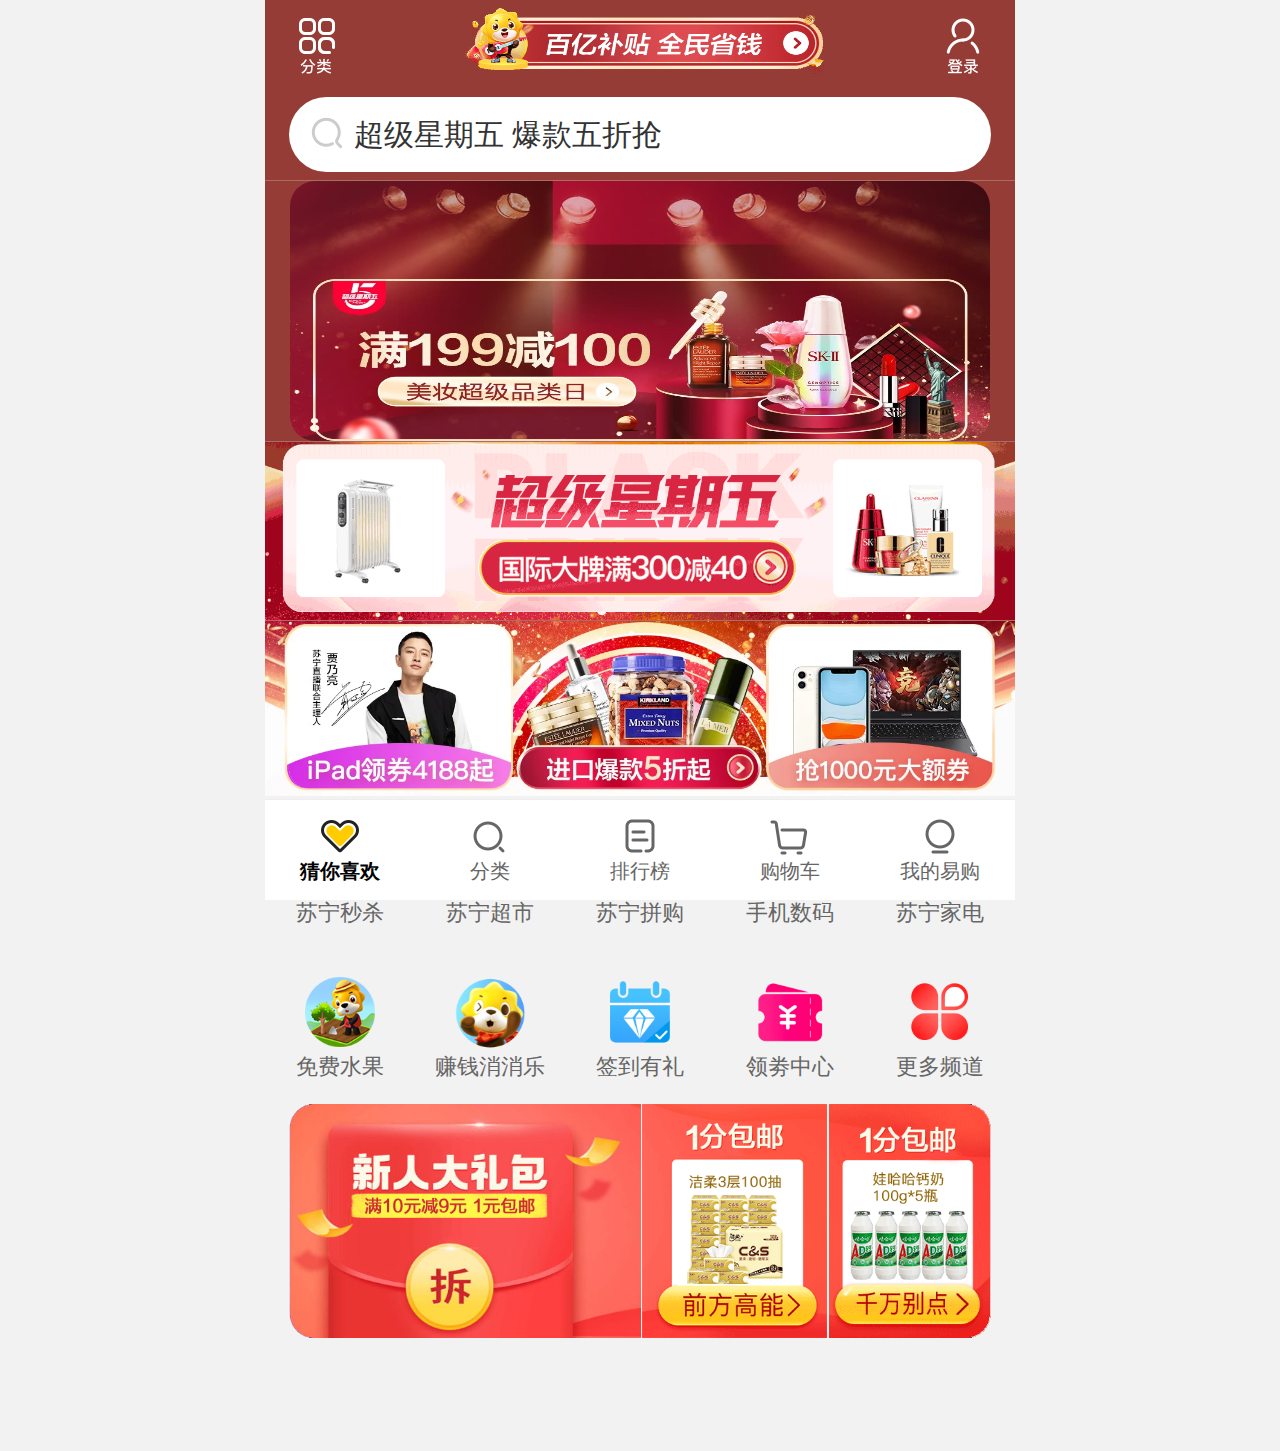
<file: 移动端页面开发/仿苏宁移动端页面/index.html>
<!DOCTYPE html>
<html>
	<head>
		<meta charset="utf-8" />
		<meta name="viewport" content="width=device-width,
		initial-scale=1.0, maximum-scale=1.0, minimum-scale=1.0,user-scalable=0" />
		<title>仿苏宁移动端页面</title>
		<link rel="stylesheet" type="text/css" href="css/normalize.css"/>
		<link rel="stylesheet" type="text/css" href="css/index.css"/>
	</head>
	<body>
		<!--header-->
		<div id="header">
			<div class="header-top">
				<a href="javascript:"></a>
				<a href="javascript:"></a>
				<a href="javascript:"></a>
			</div>
			<div class="header-bottom">
				<a href="javascript:">
					<span>超级星期五 爆款五折抢</span>
					<i></i>
				</a>
			</div>
		</div>
		<!--banner-->
		<div id="banner">
			<a href="javascript:" class="banner-top">
				<img src="img/banner-top-img1.jpg" alt="">
			</a>
			<a href="javascript:" class="banner-middle">
				<img src="img/banner-middle-img.gif" alt="">
			</a>
			<div class="banner-bottom">
				<a href="javascript:"></a>
				<a href="javascript:"></a>
				<a href="javascript:"></a>
			</div>
		</div>
		<!--nav-->
		<div id="nav">
			<ul class="nav-content">
				<li><a href="javascript:">
						<img src="img/nav-img1.png" >
						<div class="word">苏宁秒杀</div>
					</a></li>
				<li><a href="javascript:">
						<img src="img/nav-img2.png" >
						<div class="word">苏宁超市</div>
					</a></li>
				<li><a href="javascript:">
						<img src="img/nav-img3.png" >
						<div class="word">苏宁拼购</div>
					</a></li>
				<li><a href="javascript:">
						<img src="img/nav-img4.png" >
						<div class="word">手机数码</div>
					</a></li>
				<li><a href="javascript:">
						<img src="img/nav-img5.png" >
						<div class="word">苏宁家电</div>
					</a></li>
				<li><a href="javascript:">
						<img src="img/nav-img6.png" >
						<div class="word">免费水果</div>
					</a></li>
				<li><a href="javascript:">
						<img src="img/nav-img7.png" >
						<div class="word">赚钱消消乐</div>
					</a></li>
				<li><a href="javascript:">
						<img src="img/nav-img8.png" >
						<div class="word">签到有礼</div>
					</a></li>
				<li><a href="javascript:">
						<img src="img/nav-img9.png" >
						<div class="word">领劵中心</div>
					</a></li>
				<li><a href="javascript:">
						<img src="img/nav-img10.png" >
						<div class="word">更多频道</div>
					</a></li>
			</ul>
		</div>
		<!--新人专享-->
		<div id="xr">
			<a href="javascript:"></a>
			<a href="javascript:"></a>
			<a href="javascript:"></a>
		</div>
		<!--footer-->
		<div id="footer">
			<ul class="footer-content">
				<li><a href="javascript:">
						<img src="img/footer-img1.png" alt="">
						<div class="active">猜你喜欢</div>
					</a></li>
				<li><a href="javascript:">
						<img src="img/footer-img2.png" alt="">
						<div>分类</div>
					</a></li>
				<li><a href="javascript:">
						<img src="img/footer-img3.png" alt="">
						<div>排行榜</div>
					</a></li>
				<li><a href="javascript:">
						<img src="img/footer-img4.png" alt="">
						<div>购物车</div>
					</a></li>
				<li><a href="javascript:">
						<img src="img/footer-img5.png" alt="">
						<div>我的易购</div>
					</a></li>
			</ul>
		</div>
	</body>
</html>
</file>
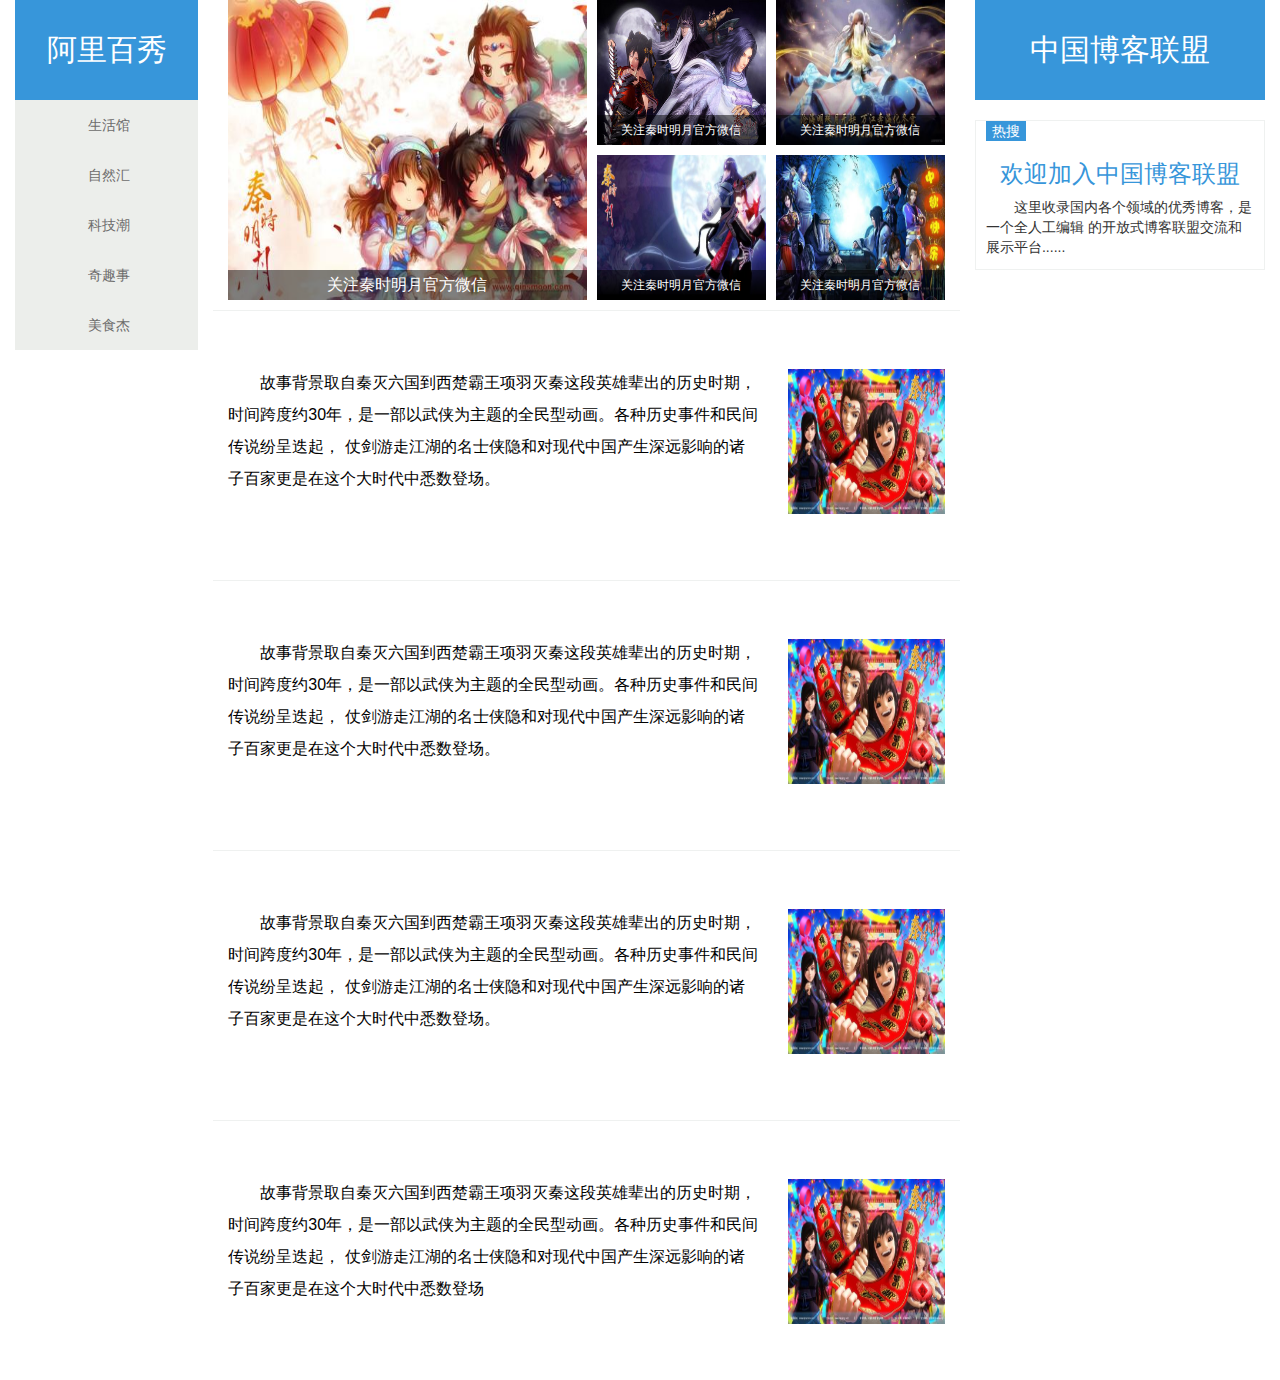
<file: 移动端页面开发/阿里百秀/index.html>
<!DOCTYPE html>
<html>
	<head>
		<meta charset="utf-8" />
		<!--使用IE的最高版本的内核来渲染-->
		<meta http-equiv="X-UA-Compatible" content="IE=edge">
		<meta name="viewport" content="width=device-width,
		initial-scale=1.0, maximum-scale=1.0, minimum-scale=1.0,user-scalable=0" />
		<title>阿里百秀(响应式布局)</title>
		<link rel="stylesheet" type="text/css" href="bootstrap/css/bootstrap.min.css"/>
		<link rel="stylesheet" type="text/css" href="//at.alicdn.com/t/font_2235513_sd0pve44kli.css"/>
		<link rel="stylesheet" type="text/css" href="css/index.css"/>
		<!--条件注释-->
		<!--[if lt IE 9]>
		      //使低版本的IE浏览器兼容html5标签
		      <script src="https://oss.maxcdn.com/html5shiv/3.7.2/html5shiv.min.js"></script>
			  //使低版本的IE浏览器兼容媒体查询元素
		      <script src="https://oss.maxcdn.com/respond/1.4.2/respond.min.js"></script>
		<![endif]-->
	</head>
	<body>
		<div id="all" class="container">
			<div class="row">
				<!--nav-->
				<div id="nav" class="col-md-2">
					<div class="nav-content">
						<div class="nav-content-logo">阿里百秀</div>
						<ul>
							<li><a href="javascript:"><i class="iconfont iconweibiaoti1"></i><span>生活馆</span></a></li>
							<li><a href="javascript:"><i class="iconfont icontupian"></i><span>自然汇</span></a></li>
							<li><a href="javascript:"><i class="iconfont iconshouji54"></i><span>科技潮</span></a></li>
							<li><a href="javascript:"><i class="iconfont icongengduo"></i><span>奇趣事</span></a></li>
							<li><a href="javascript:"><i class="iconfont iconmeishi"></i><span>美食杰</span></a></li>
						</ul>
					</div>
				</div>
				<!--main-->
				<div id="main" class="col-md-7">
					<ul class="main-top">
						<li>
							<a href="javascript:">
								<img src="img/6.jpg" alt="">
								<span>关注秦时明月官方微信</span>
							</a>
						</li>
						<li>
							<a href="javascript:">
								<img src="img/1.jpg" alt="">
								<span>关注秦时明月官方微信</span>
							</a>
						</li>
						<li>
							<a href="javascript:">
								<img src="img/2.jpg" alt="">
								<span>关注秦时明月官方微信</span>
							</a>
						</li>
						<li>
							<a href="javascript:">
								<img src="img/3.jpg" alt="">
								<span>关注秦时明月官方微信</span>
							</a>
						</li>
						<li>
							<a href="javascript:">
								<img src="img/4.jpg" alt="">
								<span>关注秦时明月官方微信</span>
							</a>
						</li>
					</ul>
					<a class="row main-bottom">
						<div class="col-md-9 main-bottom-left">
							故事背景取自秦灭六国到西楚霸王项羽灭秦这段英雄辈出的历史时期，
							时间跨度约30年，是一部以武侠为主题的全民型动画。各种历史事件和民间传说纷呈迭起，
							仗剑游走江湖的名士侠隐和对现代中国产生深远影响的诸子百家更是在这个大时代中悉数登场。
						</div>
						<img src="img/5.jpg" class="col-md-3 hidden-sm hidden-xs main-bottom-right">
					</a>
					<a class="row main-bottom">
						<div class="col-md-9 main-bottom-left">
							故事背景取自秦灭六国到西楚霸王项羽灭秦这段英雄辈出的历史时期，
							时间跨度约30年，是一部以武侠为主题的全民型动画。各种历史事件和民间传说纷呈迭起，
							仗剑游走江湖的名士侠隐和对现代中国产生深远影响的诸子百家更是在这个大时代中悉数登场。
						</div>
						<img src="img/5.jpg" class="col-md-3 hidden-sm hidden-xs main-bottom-right">
					</a>
					<a class="row main-bottom">
						<div class="col-md-9 main-bottom-left">
							故事背景取自秦灭六国到西楚霸王项羽灭秦这段英雄辈出的历史时期，
							时间跨度约30年，是一部以武侠为主题的全民型动画。各种历史事件和民间传说纷呈迭起，
							仗剑游走江湖的名士侠隐和对现代中国产生深远影响的诸子百家更是在这个大时代中悉数登场。
						</div>
						<img src="img/5.jpg" class="col-md-3 hidden-sm hidden-xs main-bottom-right">
					</a>
					<a class="row main-bottom">
						<div class="col-md-9 main-bottom-left">
							故事背景取自秦灭六国到西楚霸王项羽灭秦这段英雄辈出的历史时期，
							时间跨度约30年，是一部以武侠为主题的全民型动画。各种历史事件和民间传说纷呈迭起，
							仗剑游走江湖的名士侠隐和对现代中国产生深远影响的诸子百家更是在这个大时代中悉数登场
						</div>
						<img src="img/5.jpg" class="col-md-3 hidden-sm hidden-xs main-bottom-right">
					</a>
				</div>
				<!--footer-->
				<div id="footer" class="col-md-3">
					<h2 class="footer-top">中国博客联盟</h2>
						<div class="footer-bottom">
							<span>热搜</span>
							<h3>欢迎加入中国博客联盟</h3>
							<p>这里收录国内各个领域的优秀博客，是一个全人工编辑
							的开放式博客联盟交流和展示平台......</p>
						</div>
				</div>
			</div>
		</div>
	</body>
</html>
</file>
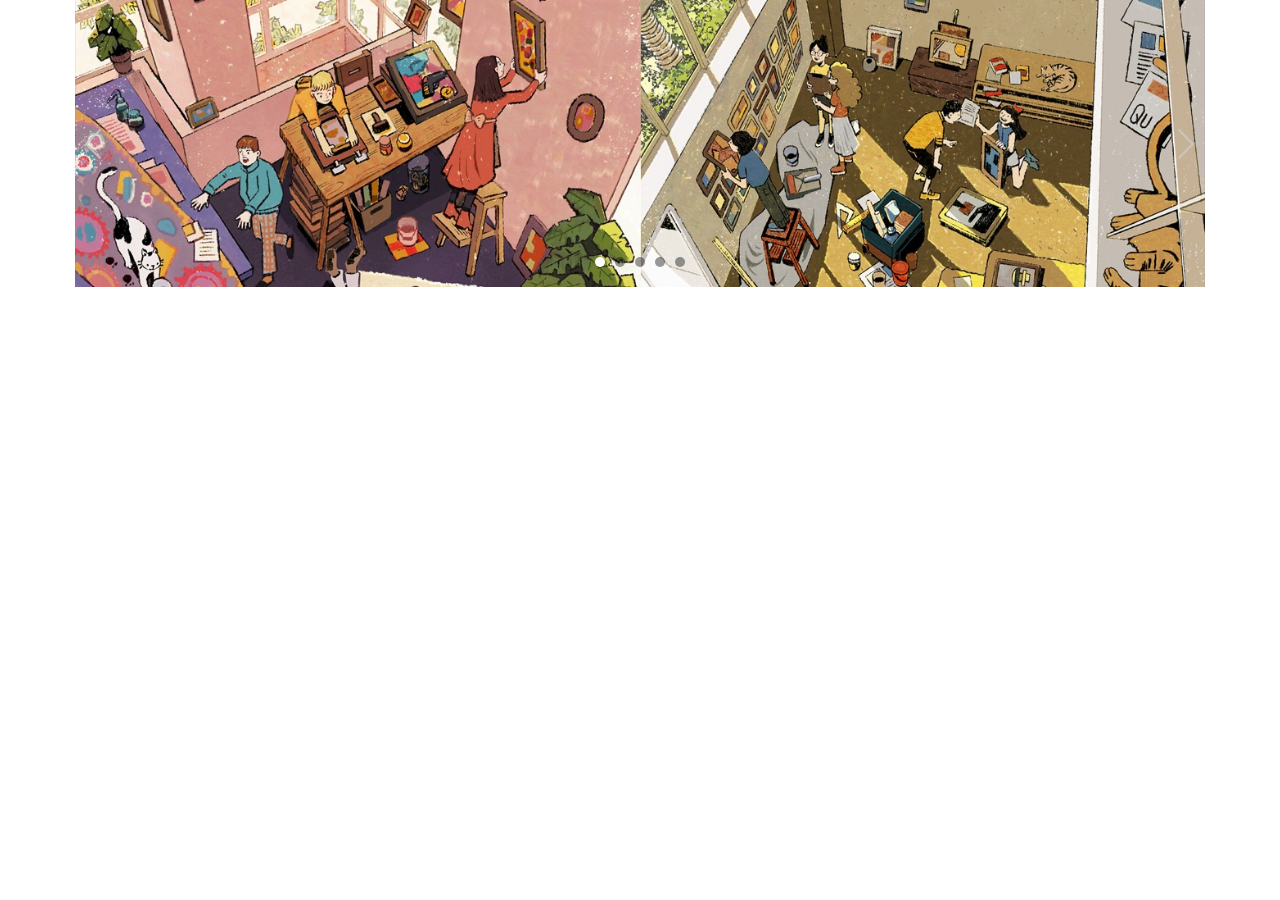
<file: PC端页面开发/轮播图/幻灯片.html>
<!DOCTYPE html>
<html>
    <head>
        <title>幻灯片</title>
        <meta charset="utf-8"/>
        <style>
            *{
                margin: 0;
                padding: 0;
            }
            ul,li{
                list-style-type: none;
            }
            #container{
                width: 1130px;
                height: 287px;
                /* background-color: pink; */
                position: relative;
                margin: 0 auto;
                overflow: hidden;
            }
            #container .content{
                width: 5650px;
                /* border: 1px solid rebeccapurple; */
                position: absolute;
                top: 0px;
                left: 0px;
                transition: all 1s;
            }
            #container .content li{
                float: left;
            }
            #container .content li a{
                display: block;
                font-size: 0;
            }
            #container .content li img{
                width: 1130px;
            }
            #container .pre,#container .next{
                width: 42px;
                height: 70px;
                /* background-color: red; */
                position: absolute;
                top: 50%;
                margin-top: -35px;
                background-image: url(./imgs/icon-slides.png);
            }
            #container .pre{
                left: 0;
                background-position: -84px 0;
            }
            #container .next{
                right: 0;
                background-position: -124px 0;
            }
            #container:hover .pre{
                background-position: 0 0;
            }
            #container:hover .next{
                background-position: -42px 0;
            }
            #container .bottom{
                position: absolute;
                left: 50%;
                transform: translateX(-50%);
                bottom: 20px;
                
            }
            #container .bottom li{
                width: 10px;
                height: 10px;
                margin: 0 5px;
                background-color: rgba(0,0,0,.4);
                float: left;
                border-radius: 50%;
            }
            #container .bottom li.active{
                background-color: rgb(255,255,255);
            }
        </style>
    </head>
    <body>
        <div id="container">
            <ul class="content">
                <li><a href="#"><img src="./imgs/0121365f23ed70a80120a82197289b.png" alt=""></a></li>
                <li><a href="#"><img src="./imgs/012f595f23ab03a80120a8218c8e64.png" alt=""></a></li>
                <li><a href="#"><img src="./imgs/0148a25f23aaf6a801215aa038b8a3.png" alt=""></a></li>
                <li><a href="#"><img src="./imgs/0149115f23ab31a80120a8212535f0.png" alt=""></a></li>
                <li><a href="#"><img src="./imgs/015e9c5f23ab15a801215aa0795d4e.png" alt=""></a></li>
            </ul>
            <div class="pre"></div>
            <div class="next"></div>
            <ul class="bottom">
                <li class="active circle"></li>
                <li class="circle"></li>
                <li class="circle"></li>
                <li class="circle"></li>
                <li class="circle"></li>
            </ul>
        </div>
        <script>
            var pre = document.querySelector(".pre");
            var next = document.querySelector(".next");
            var content = document.querySelector(".content");
            var lis = document.getElementsByClassName("circle");
            var leftArr = [0,-1130,-2260,-3390,-4520];
            var index = 0;
            var flag = 1;

            pre.addEventListener('click',function(){
                if(index === 0){
                    return;
                }else{
                    index--;
                }
                content.style.left = leftArr[index]+"px";
                clear();
                lis[index].classList.add('active');
            },false);

            next.addEventListener('click',function(){
                if(index === leftArr.length-1){
                    return;
                }else{
                    index++;
                }
                content.style.left = leftArr[index]+"px";
                clear();
                lis[index].classList.add('active');
            },false);


            function clear(){
                for(var i=0;i<lis.length;i++){
                    lis[i].classList.remove('active');
                }
            }

            function run(){

                if(!((index === 0 && flag === -1) || (index === lis.length-1 && flag === 1))){
                    index += flag;
                    content.style.left = leftArr[index]+"px";
                    clear();
                    lis[index].classList.add('active');
                }
                
                if(index === lis.length-1 || index === 0){
                    flag = -flag;
                }
                setTimeout(run,3000);
            }

            setTimeout(run,3000);
        </script>
    </body>
</html>
</file>
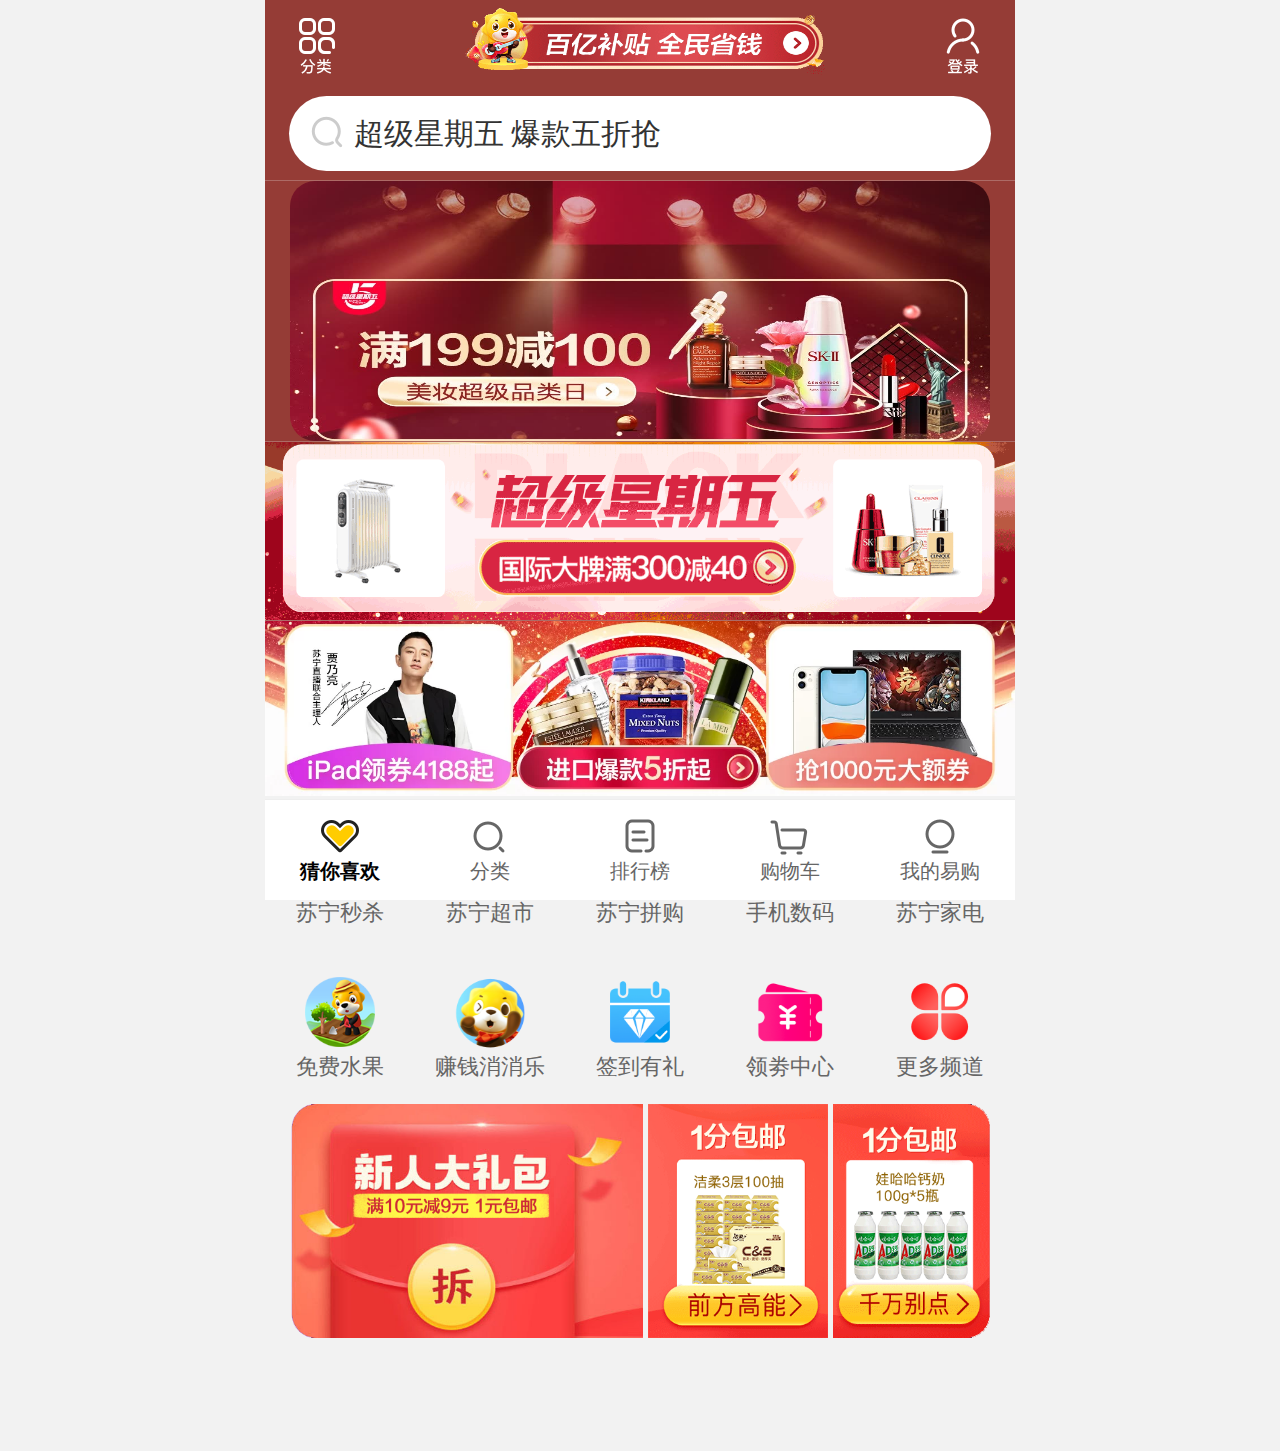
<file: 移动端页面开发/仿苏宁移动端页面/index1.html>
<!DOCTYPE html>
<html>
	<head>
		<meta charset="utf-8">
		<meta name="viewport" content="width=device-width,
		initial-scale=1.0, maximum-scale=1.0, minimum-scale=1.0,user-scalable=0" />
		<title>仿苏宁移动端页面(flexible.js适配)</title>
		<link rel="stylesheet" type="text/css" href="css/normalize.css"/>
		<link rel="stylesheet" type="text/css" href="css1/index1.css"/>
		<script src="js/index.js" type="text/javascript" charset="utf-8"></script>
	</head>
	<body>
		<!--header-->
		<div id="header">
			<div class="header-top">
				<a href="javascript:"></a>
				<a href="javascript:"></a>
				<a href="javascript:"></a>
			</div>
			<div class="header-bottom">
				<a href="javascript:">
					<span>超级星期五 爆款五折抢</span>
					<i></i>
				</a>
			</div>
		</div>
		<!--banner-->
		<div id="banner">
			<a href="javascript:" class="banner-top">
				<img src="img/banner-top-img1.jpg" alt="">
			</a>
			<a href="javascript:" class="banner-middle">
				<img src="img/banner-middle-img.gif" alt="">
			</a>
			<div class="banner-bottom">
				<a href="javascript:"></a>
				<a href="javascript:"></a>
				<a href="javascript:"></a>
			</div>
		</div>
		<!--nav-->
		<div id="nav">
			<ul class="nav-content">
				<li><a href="javascript:">
						<img src="img/nav-img1.png" >
						<div class="word">苏宁秒杀</div>
					</a></li>
				<li><a href="javascript:">
						<img src="img/nav-img2.png" >
						<div class="word">苏宁超市</div>
					</a></li>
				<li><a href="javascript:">
						<img src="img/nav-img3.png" >
						<div class="word">苏宁拼购</div>
					</a></li>
				<li><a href="javascript:">
						<img src="img/nav-img4.png" >
						<div class="word">手机数码</div>
					</a></li>
				<li><a href="javascript:">
						<img src="img/nav-img5.png" >
						<div class="word">苏宁家电</div>
					</a></li>
				<li><a href="javascript:">
						<img src="img/nav-img6.png" >
						<div class="word">免费水果</div>
					</a></li>
				<li><a href="javascript:">
						<img src="img/nav-img7.png" >
						<div class="word">赚钱消消乐</div>
					</a></li>
				<li><a href="javascript:">
						<img src="img/nav-img8.png" >
						<div class="word">签到有礼</div>
					</a></li>
				<li><a href="javascript:">
						<img src="img/nav-img9.png" >
						<div class="word">领劵中心</div>
					</a></li>
				<li><a href="javascript:">
						<img src="img/nav-img10.png" >
						<div class="word">更多频道</div>
					</a></li>
			</ul>
		</div>
		<!--新人专享-->
		<div id="xr">
			<a href="javascript:"></a>
			<a href="javascript:"></a>
			<a href="javascript:"></a>
		</div>
		<!--footer-->
		<div id="footer">
			<ul class="footer-content">
				<li><a href="javascript:">
						<img src="img/footer-img1.png" alt="">
						<div class="active">猜你喜欢</div>
					</a></li>
				<li><a href="javascript:">
						<img src="img/footer-img2.png" alt="">
						<div>分类</div>
					</a></li>
				<li><a href="javascript:">
						<img src="img/footer-img3.png" alt="">
						<div>排行榜</div>
					</a></li>
				<li><a href="javascript:">
						<img src="img/footer-img4.png" alt="">
						<div>购物车</div>
					</a></li>
				<li><a href="javascript:">
						<img src="img/footer-img5.png" alt="">
						<div>我的易购</div>
					</a></li>
			</ul>
		</div>
	</body>
</html>
</file>
<file: PC端页面开发/尚品汇/css/css1.css>
body{
    font-size: 12px;
    color: #333;
}
/* 去掉默认样式 */
ul,li{
    margin: 0;
    padding: 0;
    list-style-type: none;
}
a{
    cursor: pointer;
    text-decoration: none;
    color: #333;
}
h1,h2,h3,h4,h5,h6{
    margin: 0;
}
p{
    margin: 0;
}
/* 清除浮动 */
.clear-fix::before,.clear-fix::after{
    content: '';
    display: table;
    clear: both;
}
/* 版心区域 */
#top .top-wrap,#search,#nav .nav-wrap,
#main,#tuijian,#remai,#like,#ele,#ele2,
#footer-logo{
    width: 1200px;
    margin: 0 auto;
}

/* 顶部 */
#top{
    height: 30px;
    background-color: #EAEAEA;
    min-width: 1200px;
}
#top .top-wrap{
    height: 30px;
    /* background-color: palegoldenrod; */
}
#top .top-wrap .top-wrap-left{
    height: 30px;
    line-height: 30px;
    float: left;
    font-size: 0px;
    /* background-color: palegreen; */
}
#top .top-wrap .top-wrap-left span{
    font-size: 12px;
}
#top .top-wrap .top-wrap-left a{
    font-size: 12px;
    padding: 0 8px;
    text-decoration: none;
    color: #000;
}
#top .top-wrap .top-wrap-left a.login{
    border-right: 1px solid #B3AEAE;
}
#top .top-wrap .top-wrap-left a:hover{
    color: red;
}
#top .top-wrap .top-wrap-right{
    height: 30px;
    /* background-color: paleturquoise; */
    float: right;
    line-height: 30px;
}
#top .top-wrap .top-wrap-right li{
    float: left;
    
    height: 30px;
    line-height: 30px;
    
}
#top .top-wrap .top-wrap-right li a{
    color: #000;
    font-size: 12px;
    text-decoration: none;
    border-right: 1px solid #B3AEAE;
    padding: 0 10px;
}
#top .top-wrap .top-wrap-right li:hover a{
    color: red;
}

/* 搜索 */
#search{
    height: 110px;
    /* background-color: paleturquoise; */
    
}
#search .search-left{
    float: left;
    height: 110px;
    width: 250px;
    line-height: 110px;
    font-size: 0;
    text-align: center;
    /* background-color: palegoldenrod; */
}
#search .search-left img{
    vertical-align: middle;
}
#search .search-right{
    float: right;
    height: 110px;
    line-height: 110px;
    /* background-color: palegoldenrod; */
    font-size: 0;
}
#search .search-right .input{
    width: 490px;
    height: 32px;
    box-sizing: border-box;
    vertical-align: middle;
    border: 2px solid #EA4A36;
    outline: none;
    font-size: 12px;
}
#search .search-right .btn{
    width: 68px;
    height: 32px;
    font-size: 14px;
    vertical-align: middle;
    background-color: #EA4A36;
    border: none;
    color: white;
    outline: none;
    cursor: pointer;
}

/* nav */
#nav{
    box-sizing: border-box;
    height: 48px;
    min-width: 1200px;
    border-bottom: 2px solid #E1251B;
    /* background-color: palegoldenrod; */
}
#nav .nav-wrap{
    height: 46px;
    /* background-color: palegreen; */
}
#nav .nav-wrap li{
    height: 46px;
    line-height: 46px;
    float: left;
    padding: 0 22px;
}
#nav .nav-wrap li:hover a{
    color: red;
}
#nav .nav-wrap li a{
    font-size: 16px;
    text-decoration: none;
    color: #333;
}
#nav .nav-wrap li.title{
    box-sizing: border-box;
    width: 210px;
    background-color: #E1251B;
    text-align: center;
}
#nav .nav-wrap li.title a{
    color: white;
    font-size: 14px;
    font-weight: bold;
}

/* 主体 */
/* main-left */
#main{
    /* height: 300px; */
    /* background-color: palegoldenrod; */
}
#main .main-left{
    float: left;
    width: 210px;
    height: 461px;
    background-color: #FAFAFA;
    position: relative;
    margin-top: -2px;
}
#main .main-left li{
    box-sizing: border-box;
    width: 100%;
    padding: 7px 0;
    text-indent: 20px;
    font-size: 14px;
    color: #333;
}
#main .main-left li div{
    position: absolute;
    left: 210px;
    top: 0;
    bottom: 0;
    width: 736px;
    background-color: #FAFAFA;
    border: 1px solid #DDDDDD;
    display: none;
    z-index: 1;
}
#main .main-left li a{
    color: #333;
}
#main .main-left li:hover div{
   display: block;
}
#main .main-left li:hover>a{
    color: red;
}
.menu-content dt,.menu-content dd{
    display: inline-block;
    margin: 0;
}
.menu-content dt{
    text-indent: 10px;
    font-size: 13px;
    font-weight: bold;
    margin-right: 5px;
}
.menu-content dd{
    text-indent: 0;
    font-size: 12px;
    padding: 0 5px;
    border-left: 1px solid #ccc;
}

/* main-center */
.main-center{
    width: 740px;
    height: 454px;
    float: left;
    text-align: center;
    margin-top: 5px;
    position: relative;
}
.main-center .main-center-left,.main-center .main-center-right{
    position: absolute;
    top: 50%;
    margin-top: -30px;
    width: 27px;
    height: 44px;
    /* border: 1px solid red; */
    background-color: rgba(0,0,0,0.3);
}
.main-center .main-center-left{
    left: 20px;
    background-image: url("data:image/svg+xml;charset=utf-8,%3Csvg%20xmlns%3D'http%3A%2F%2Fwww.w3.org%2F2000%2Fsvg'%20viewBox%3D'0%200%2027%2044'%3E%3Cpath%20d%3D'M0%2C22L22%2C0l2.1%2C2.1L4.2%2C22l19.9%2C19.9L22%2C44L0%2C22L0%2C22L0%2C22z'%20fill%3D'%23007aff'%2F%3E%3C%2Fsvg%3E");
}
.main-center .main-center-right{
    right: 20px;
    background-image: url("data:image/svg+xml;charset=utf-8,%3Csvg%20xmlns%3D'http%3A%2F%2Fwww.w3.org%2F2000%2Fsvg'%20viewBox%3D'0%200%2027%2044'%3E%3Cpath%20d%3D'M27%2C22L27%2C22L5%2C44l-2.1-2.1L22.8%2C22L2.9%2C2.1L5%2C0L27%2C22L27%2C22z'%20fill%3D'%23007aff'%2F%3E%3C%2Fsvg%3E");
}
.main-center .main-center-bottom{
    position: absolute;
    left: 50%;
    margin-left: -50px;
    bottom: 20px;
    width: 90px;
    height: 12px;
    /* border: 1px solid yellow; */
    
}
.main-center .main-center-bottom li{
    width: 12px;
    height: 12px;
    border-radius: 50%;
    float: left;
    background-color: rgba(0,0,0,0.3);
    margin: 0 5px;
}
.main-center .main-center-bottom li:nth-of-type(1){
    background-color: #007AFF;
}
/* main-right */
.main-right{
    height: 454px;
    width: 250px;
    /* background-color: papayawhip; */
    float: left;
    margin-top: 5px;
    position: relative;
}
.main-right .news{
    box-sizing: border-box;
    height: 180px;
    border: 1px solid #E4E4E4;
    
}
.main-right .life-service{
    box-sizing: border-box;
    height: 195px;
    border: 1px solid #E4E4E4;
    border-top-style: none;
    border-bottom-style: none;
}
.main-right .adver{
    position: absolute;
    bottom: 0;
    box-sizing: border-box;
    height: 75px;
    width: 100%;
    /* border: 1px solid peru; */
}
.main-right .news .title{
    box-sizing: border-box;
    height: 33px;
    line-height: 22px;
    padding: 5px 10px;
    /* background-color: wheat; */
    margin: 5px;
    border-bottom: 1px solid #E4E4E4;
}
.main-right .news .title>h3{
    float: left;
    font-size: 14px;
    color: #333;
}
.main-right .news .title>a{
    float: right;
    font-size: 12px;
}
.main-right .news .content{
    box-sizing: border-box;
    height: 130px;
    /* border: 1px solid purple; */
}
.main-right .news .content li{
    height: 26px;
    line-height: 26px;
    text-indent: 10px;
}
.life-service li{
    box-sizing: border-box;
    width: 62px;
    height: 65px;
    border: 1px solid #E4E4E4;
    border-left-style: none;
    border-top-style: none;
    float: left;
    text-align: center;
}
.life-service li a{
    display: block;
    height: 40px;
    background-image: url(../imgs/home/icons.png);
    background-position: 0 -5px;
}
.life-service li span{
    line-height: 22px;
}
.life-service li:nth-of-type(2n+4){
    border-right-style: none;
}

/* 推荐 */
#tuijian{
    height: 165px;
    margin-top: 10px;
    margin-bottom: 10px;
    background-color: rosybrown;
}
#tuijian li{
    box-sizing: border-box;
    width: 250px;
    height: 165px;
    background-color: royalblue;
    float: left;
}
#tuijian li img{
    width: 100%;
    height: 100%;
}
#tuijian li:nth-of-type(1){
    width: 200px;
    background-color: #5C5251;
    padding: 30px 0;
    text-align: center;
}
#tuijian li:nth-of-type(1) img{
    width: 57px;
    height: 57px;
}
#tuijian li:nth-of-type(1) h3{
    height: 30px;
    margin: 9px 0;
    line-height: 30px;
    font-size: 18px;
    font-weight: bold;
    color: white;
}

/* 热卖 */
#remai{
    /* background-color: teal; */
}
#remai .remai-title{
    height: 78px;
}
#remai .remai-title .remai-title-content{
    width: 312px;
    height: 78px;
    margin: 0 auto;
    background-color: white;
}
.remai-title .remai-title-content a{
    display: block;
    box-sizing: border-box;
    width: 100px;
    height: 78px;
    float: left;
    padding: 0px 18px;
}
.remai-title-content a div{
    width: 35px;
    height: 35px;
    /* background-color: thistle; */
    margin: 0 auto;
    background-image: url(../imgs/home/bg0.png);
}
.remai-title-content a:nth-of-type(1) div{
    background-position: -35px 0;
}
.remai-title-content a span{
    display: block;
    margin: 5px 0;
    height: 28px;
    line-height: 28px;
    text-align: center;
    font-size: 16px;
    color: #999;
}
.remai-title-content a:nth-of-type(1) span{
    color: #e60012;
}
.remai-title-content a:hover span{
    color: lightgreen;
}

.remai-content{
    width: 1180px;
    margin: 10px auto 0;
    /* background-color: yellow; */
    
}
.remai-content li{
    width: 271px;
    height: 330px;
    box-sizing: border-box;
    border: 1px solid red;
    float: left;
    margin: 0 12px 10px;
    font-size: 0;
}
.remai-content li>a{
    display: block;
    width: 100%;
    height: 100%;
    text-align: center;
}
.remai-content li>a img{
    width: 200px;
    height: 200px;
    margin: 5px auto 28px;
   
}
.remai-content-bottom{
    height: 95px;
    background-color: #FAFAFA;
}
.remai-content-bottom p{
    box-sizing: border-box;
    height: 50px;
    padding-left: 10px;
    font-size: 12px;
    text-align: left;
    line-height: 28px;
}
.remai-content-bottom h3{
    height: 35px;
    margin-top: 10px;
    padding-left: 10px;
    /* background-color: palegoldenrod; */
    font-size: 20px;
    color: #e1251b;
    text-align: left;
    font-weight: normal;
    line-height: 35px;
}

/* 猜你喜欢 */
#like{
    margin-top: 15px;
}
#like .like-title{
    height: 30px;
    /* background-color: grey; */
}
#like .like-title h3{
    height: 30px;
    line-height: 30px;
    float: left;
    font-size: 20px;
}
#like .like-title a{
    display: block;
    width: 66px;
    height: 25px;
    line-height: 25px;
    float: right;
    background-image: url(../imgs/home/icons.png);
    background-position: 182px -104px;
}
.like-content{
    padding: 0 5px;
    border: 1px solid #E4E4E4;
}
.like-content>li{
    width: 198px;
    height: 250px;
    float: left;
}
.like-content>li>a{
    display: block;
    box-sizing: border-box;
    width: 100%;
    height: 100%;
    /* border: 1px solid red; */
    /* background-color: hotpink; */
    /* font-size: 0; */
    text-align: right;
    padding-right: 30px;
}
.like-content-bottom{
    width: 143px;
    height: 83px;
    display: inline-block;
    border-right: 1px solid #E4E4E4;
}
.like-content-bottom p{
    margin: 5px 0;
    text-align: left;
}
.like-content-bottom h3{
    margin: 9px 0;
    line-height: 30px;
    font-size: 20px;
    color: #df3033;
    text-align: left;
}

/* 家用电器 ,家用电器2*/
#ele,#ele2{
    /* border: 1px solid red; */
    margin-top: 15px;
}
#ele .ele-top,#ele2 .ele-top{
    height: 48px;
    border-bottom: 2px solid #C81623;
}
#ele .ele-top h3,#ele2 .ele-top h3{
    height: 30px;
    margin: 9px 0;
    float: left;
    color: #c81623;
    font-size: 20px;
    line-height: 30px;
}
.ele-top-right{
    height: 48px;
    float: right;
    width: 464px;
    /* border: 1px solid green; */
}
.ele-top-right li{
    width: 64px;
    height: 48px;
    line-height: 48px;
    float: left;
}
.ele-top-right li a{
    display: inline-block;
    width: 100%;
    height: 20px;
    text-align: center;
    line-height: 20px;
    border-right: 1px solid #666666;
}
.ele-top-right li:last-of-type a{
    border: none;
}
.ele-bottom div{
    /* width: 200px; */
    height: 360px;
    float: left;
    font-size: 0;
    /* border: 1px solid yellow; */
}
.ele-bottom .ele-bottom-div1{
    width: 210px;
    text-align: center;
}
.ele-bottom-div1 ul{
    padding: 15px 0;
    background-color: #F7F7F7;
}
.ele-bottom-div1 ul li{
    width: 85px;
    height: 27px;
    float: left;
    margin: 0 10px;
    line-height: 27px;
    text-align: center;
    font-size: 12px;
}
.ele-bottom-div1 ul li a{
    display: block;
    width: 100%;
    height: 100%;
    border-bottom: 1px solid #E4E4E4;
}
.ele-bottom-div1 img{
    width: 100%;
    height: 249px;
}
.ele-bottom .ele-bottom-div2{
    width: 329px;
}
.ele-bottom .ele-bottom-div3{
    width: 219px;
}
.ele-bottom .ele-bottom-div3 img{
    border-bottom: 1px solid #E4E4E4;
}
.ele-bottom .ele-bottom-div4{
    box-sizing: border-box;
    width: 222px;
    border: 1px solid #E4E4E4;
    border-top: none;
}
.ele-bottom .ele-bottom-div5{
    width: 219px;
}
.ele-bottom .ele-bottom-div5 img{
    border-bottom: 1px solid #E4E4E4;
}

/* 底部logo */
#footer-logo{
    height: 60px;
    /* border: 1px solid palegoldenrod; */
    margin-top: 20px;
    margin-bottom: 20px;
}
.footer-logo-content{
    width: 100%;
    height: 60px;
    /* border: 1px solid red; */
    font-size: 0px;
    line-height: 60px;
    /* text-align: center; */
    background-color: #F6F7F8;
}
.footer-logo-content img{
    vertical-align: middle;
    border-right: 1px solid #E1E1E1;
    width: 119px;
}
.footer-logo-content .no_border{
    border: none;
}

/* 底部导航 */
#footer{
    min-width: 1200px;
    height: 200px;
    background-color: #EAEAEA;
    border: 1px solid transparent;
    font-size: 0;
}
#footer ul{
    width: 16.66%;
    padding: 0;
    list-style-type: none;
    margin-top: 10px;
    display: inline-block;
    text-align: center;
    
}
#footer ul li{
    
    height: 20px;
    font-size: 12px;
    
}
#footer ul li a{
    text-decoration: none;
    color: black;
}
#footer ul .title{
    font-weight: bold;
    font-size: 14px;
}

#footer ul.last-ul{
    vertical-align: top;
}
#footer ul.last-ul img{
    margin-top: 10px;
}
/* 侧边栏 */
#outside{
    width: 300px;
    height: 100%;
    background-color: #7a6e6e;
    position: fixed;
    top: 0;
    right: -294px;
    z-index: 999;
    transition: right 1s;
}
.outside-content{
    position: absolute;
    width: 294px;
    height: 100%;
    background-color: bisque;
    right: 0px;
    z-index: 99;
}
.outside-top{
    width: 35px;
    height: 35px;
    background-color: #7a6e6e;
    position: absolute;
    left: -35px;
    top: 0;
    background-image: url(../imgs/list.png);
    background-size: cover;
    border-radius: 3px 0 0 3px;
}
.outside-middle{
    width: 35px;
    height: 216px;
    position: absolute;
    left: -29px;
    top: 50%;
    transform: translateY(-50%);
    
}
.outside-middle>a{
    display: block;
    border-bottom: 1px solid white;
    position: relative;
}
.outside-middle>a:last-of-type{
    border-bottom-style: none;
    
}
.outside-middle-bg{
    width: 35px;
    height: 35px;
    background-color: #7a6e6e;
    background-image: url(../imgs/toolbars.png);
    border-radius: 5px 0 0 5px;
    position: relative;
    z-index: 9;
}
.outside-middle a:nth-of-type(1) .outside-middle-bg{
    background-position: -88px -175px;
}
.outside-middle a:nth-of-type(2) .outside-middle-bg{
    background-position: -50px 0;
}
.outside-middle a:nth-of-type(3) .outside-middle-bg{
    background-position: -50px -50px;
}
.outside-middle a:nth-of-type(4) .outside-middle-bg{
    background-position: -50px -100px;
}
.outside-middle a:nth-of-type(5) .outside-middle-bg{
    background-position: -190px -150px;
}
.outside-middle a:nth-of-type(6) .outside-middle-bg{
    background-position: -50px -150px;
}
.outside-bottom{
    display: block;
    position: absolute;
    left: -29px;
    bottom: 0;
}
.outside-bottom .outside-middle-bg{
    background-position: -50px -250px;
}
.outside-middle-word{
    width: 62px;
    height: 35px;
    line-height: 35px;
    text-align: center;
    color: white;
    background-color: #E2162F;
    position: absolute;
    top: 0;
    left: 35px;
    transition: left 0.5s;
}
.outside-middle>a:hover>.outside-middle-bg{
    
    background-color: #E2162F;
}
.outside-bottom:hover>.outside-middle-bg{
    
    background-color: #E2162F;
}
.outside-middle>a:hover>.outside-middle-word{
    left: -58px;
}
.outside-bottom:hover>.outside-middle-word{
    left: -58px;
}
.bg-active{
    background-image: url(../imgs/cross.png);
}
.outside-active{
    right: 0px !important;
}
</file>
<file: 移动端页面开发/仿京东移动端页面/css/index.css>
*{
	margin: 0;
	padding: 0;
}
body{
	background-color: #F6F6F6;
}
.clearfix::before,.clearfix::after{
	content: "";
	display: block;
	overflow: hidden;
	clear: both;
}
ul{
	list-style: none;
}
a{
	text-decoration: none;
}
/* 头部 */
#header{
	width: 100%;
	height: 44px;
	position: sticky;
	top: 0;
	left: 0;
	background-color: #C82519;
	z-index: 1;
	overflow: hidden;
}
#header .header-left{
	width: 40px;
	height: 44px;
	position: absolute;
	top: 0;
	left: 0;
	/* background-color: palegreen; */
}
#header .header-center{
	height: 30px;
	background-color: white;
	margin-left: 50px;
	margin-right: 50px;
	margin-top: 7px;
	border-radius: 15px;
	position: relative;
}
#header .header-right{
	width: 40px;
	height: 44px;
	position: absolute;
	top: 0;
	right: 0;
	/* background-color: #EEE8AA; */
	font-size: 14px;
	color: white;
	text-align: center;
	line-height: 44px;
}
#header .header-left span{
	display: block;
	width: 20px;
	height: 16px;
	background-image: url(../img/header-left.png);
	background-size: 100% 100%;
	position: absolute;
	top: 50%;
	left: 50%;
	transform: translate(-50%,-50%);
}
#header .header-center .header-center-word{
	width: 20px;
	height: 15px;
	background-image: url(../img/header-center-word.png);
	background-size: 20px 15px;
	background-repeat: no-repeat;
	position: absolute;
	margin: 8px 8px 0px 15px;
	padding-right: 10px;
	border-right: 1px solid #ddd;
}
#header .header-center .header-center-icon{
	width: 18px;
	height: 15px;
	background-image: url(../img/jd-sprites.png);
	background-position: -80px 0;
	background-size: 200px;
	position: absolute;
	margin: 8px 0px 0px 50px;
}
#header .header-center input{
	border: none;
	outline: none;
	font-size: 12px;
	line-height: 16px;
	position: absolute;
	margin: 6px 0px 0px 80px;
}

/* banner */
#banner{
	height: 140px;
	/* background-color: palegoldenrod; */
	position: relative;
}
#banner .banner-bg{
	height: 70%;
	background-color: #C82519;
	border-radius: 0 0 50% 50%;
}
#banner .banner-image{
	position: absolute;
	height: 140px;
	width: 90%;
	border-radius: 5px;
	background-image: url(../img/banner.jpg);
	background-size: 100% 100%;
	top: 0;
	margin-left: 5%;
	margin-right: 5%;
}
#banner .logo{
	width: 20px;
	height: 30px;
	background-color: #EE270E;
	position: fixed;
	top: 77px;
	right: 0px;
}
#banner .logo img{
	width: 30px;
	height: 30px;
	position: absolute;
	margin-left: -15px;
}
#banner .banner-lunbo{
	position: absolute;
	width: 100%;
	height: 5px;
	/* background-color: palegoldenrod; */
	bottom: 10px;
}
#banner .banner-lunbo li{
	width: 5px;
	height: 5px;
	background-color: #9BACB4;
	border-radius: 50%;
	position: absolute;
	left: 50%;
	transform: translateX(-50%);
	margin: 0 5px;
}
#banner .banner-lunbo li:nth-child(1){
	background-color: #C82519;
	transform: translateX(-450%);
}
#banner .banner-lunbo li:nth-child(2){
	transform: translateX(-250%);
}
#banner .banner-lunbo li:nth-child(4){
	transform: translateX(150%);
}
#banner .banner-lunbo li:nth-child(5){
	transform: translateX(350%);
}
/* nav */
#nav{
	width: 100%;
	/* background-color: palegoldenrod; */
}
#nav a{
	display: block;
	text-decoration: none;
	width: 20%;
	/* background-color: antiquewhite; */
	float: left;
	height: 75px;
}
#nav a img{
	display: block;
	width: 40px;
	height: 40px;
	margin: 10px auto;
}
#nav a span{
	display: block;
	font-size: 12px;
	text-align: center;
	color: #666;
}
.nav-lunbo{
	width: 100%;
	height: 20px;
	/* background-color: palegoldenrod; */
	position: relative;
}
.nav-lunbo li{
	width: 5px;
	height: 5px;
	background-color: #9BACB4;
	position: absolute;
	top: 50%;
	left: 50%;
	transform: translate(-50%,-50%);
	border-radius: 50%;
}
.nav-lunbo li:nth-child(1){
	background-color: #C82519;
	transform: translate(-150%,-50%);
}
.nav-lunbo li:nth-child(2){
	transform: translate(50%,-50%);
}
/* 京东秒杀 */
#ms{
	width: 100%;
}
#ms .ms-bg{
	margin-top: 10px;
	width: 90%;
	height: 140px;
	margin-left: 5%;
	margin-right: 5%;
	background-color: white;
	border-radius: 5px;
}
#ms .ms-bg .ms-top{
	width: 100%;
	height: 34px;
	position: relative;
	/* background-color: palegoldenrod; */
}
#ms .ms-bg .ms-bottom{
	box-sizing: border-box;
	padding-left: 2%;
	padding-right: 2%;
	width: 100%;
	height: 106px;
	/* background-color: palegreen; */
}
#ms .ms-bg .ms-top .ms-top-word1{
	display: inline-block;
	font-size: 14px;
	margin: 8px 5px 0 9px;
}
#ms .ms-bg .ms-top .ms-top-word2{
	display: inline-block;
	font-size: 12px;
	color: #FD5241;
}
.ms-top-h,.ms-top-m,.ms-top-s{
	display: inline-block;
	width: 15px;
	height: 18px;
	background-color: #FB3E2C;
	border-radius: 5px;
	font-size: 12px;
	color: white;
	text-align: center;
	line-height: 18px;
	vertical-align: middle;
}
.ms-top-hm,.ms-top-ms{
	font-size: 14px;
	font-weight: bold;
	color: #FB3E2C;
}
#ms .ms-bg .ms-top .ms-top-mms{
	font-size: 12px;
	color: #FB3E2C;
	position: absolute;
	top: 8px;
	right: 10px;
}
#ms .ms-bg .ms-bottom li{
	width: 16.66%;
	height: 106px;
	float: left;
}
#ms .ms-bg .ms-bottom li img{
	width: 100%;
	height: 55px;
}
#ms .ms-bg .ms-bottom .ms-bottom-t{
	display: inline-block;
	width: 100%;
	font-size: 12px;
	font-weight: bold;
	color: #F4270C;
	text-align: center;
}
#ms .ms-bg .ms-bottom .ms-bottom-f{
	display: inline-block;
	width: 100%;
	font-size: 12px;
	font-weight: normal;
	color: #999999;
	text-align: center;
	text-decoration: line-through;
}
/* 新人专享 */
#xr{
	width: 100%;
}
#xr .xr-bg{
	width: 100%;
	height: 130px;
	box-sizing: border-box;
	padding: 10px 5% 10px 5%;
	/* background-color: palegoldenrod; */
}
#xr .xr-bg .xr-bg-img1{
	width: 50%;
	height: 110px;
	float: left;
	background-image: url(../img/xr-img1.jpg);
	background-size: 100% 100%;
	/* background-color: paleturquoise; */
}
#xr .xr-bg .xr-bg-img2{
	width: 50%;
	height: 110px;
	float: left;
	background-image: url(../img/xr-img2.jpg);
	background-size: 100% 100%;
	/* background-color: peru; */
}
#xr .xr-bottom{
	box-sizing: border-box;
	width: 100%;
	padding-left: 5%;
	padding-right: 5%;
	height: 50px;
}
#xr .xr-bottom img{
	width: 100%;
	height: 100%;
}
/* 东家小院 */
#xy{
	width: 100%;
}
#xy .xy-title{
	width: 100%;
	height: 35px;
	background-image: url(../img/xy-title.jpg);
	background-size: 100% 100%;
}
#xy .xy-content-bg{
	width: 100%;
	height: 240px;
	/* background-color: palegreen; */
	box-sizing: border-box;
	padding-left: 5%;
	padding-right: 5%;
}
#xy .xy-content-bg .xy-content{
	height: 240px;
	background-color: white;
}
#xy .xy-content-bg .xy-content .xy-content-top{
	height: 120px;
	/* background-color: paleturquoise; */
}
#xy .xy-content-bg .xy-content .xy-content-bottom{
	height: 120px;
	/* background-color: peru; */
}
.xy-content-top .xy-content-top-left,.xy-content-top .xy-content-top-right{
	width: 50%;
	box-sizing: border-box;
	height: 120px;
	float: left;
}
.xy-content-top .xy-content-top-left{
	border-right: 1px solid #F5F5F5;
}
.xy-content-bottom-div1,.xy-content-bottom-div2,.xy-content-bottom-div3,.xy-content-bottom-div4{
	width: 25%;
	height: 120px;
	box-sizing: border-box;
	float: left;
	border-top: 1px solid #F5F5F5;
	border-right: 1px solid #F5F5F5;
}
.xy-content-bottom-div4{
	border-right: none;
}
.xy-content-top-left .top-title,.xy-content-top-right .top-title{
	font-size: 16px;
	font-weight: bold;
	color: #4595FD;
	margin: 6px 0 4px 8px;
}
.xy-content-top-left .top-word,.xy-content-top-right .top-word{
	font-size: 12px;
	color: #666771;
	margin: 0 0 0 8px;
}
.xy-content-top-left img,.xy-content-top-right img{
	width: 60px;
	height: 60px;
	margin: 6px 10px 0 10px;
}
.xy-content-bottom-div1 .bottom-title,.xy-content-bottom-div2 .bottom-title,.xy-content-bottom-div3 .bottom-title,.xy-content-bottom-div4 .bottom-title{
	font-size: 16px;
	font-weight: bold;
	margin: 5px 0 4px 4px;
}
.xy-content-bottom-div1 .bottom-word,.xy-content-bottom-div2 .bottom-word,.xy-content-bottom-div3 .bottom-word,.xy-content-bottom-div4 .bottom-word{
	font-size: 12px;
	color: #666771;
	margin: 0 0 0 4px;
}
.xy-content-bottom-div1 img,.xy-content-bottom-div2 img,.xy-content-bottom-div3 img,.xy-content-bottom-div4 img{
	width: 60px;
	height: 60px;
	margin: 7px 10px 0 10px;
}
/* 每日逛 */
#rg{
	width: 100%;
}
#rg .rg-title{
	width: 100%;
	height: 35px;
	margin-top: 10px;
	/* background-color: palegoldenrod; */
	background-image: url(../img/rg-title-img.jpg);
	background-size: 100% 100%;
}
#rg .rg-bg{
	box-sizing: border-box;
	width: 90%;
	height: 240px;
	margin-left: 5%;
	margin-right: 5%;
	background-color: white;
}
#rg .rg-bg li{
	box-sizing: border-box;
	width: 25%;
	height: 120px;
	float: left;
	/* background-color: #4595FD; */
	border-right: 1px solid #F5F5F5;
}
#rg .rg-bg li:nth-child(4){
	border-right: none;
}
#rg .rg-bg li:nth-child(5){
	border-top: 1px solid #F5F5F5;
}
#rg .rg-bg li:nth-child(6){
	border-top: 1px solid #F5F5F5;
}
#rg .rg-bg li:nth-child(7){
	border-top: 1px solid #F5F5F5;
}
#rg .rg-bg li:nth-child(8){
	border-right: none;
	border-top: 1px solid #F5F5F5;
}
#rg .rg-bg .rg-li-title{
	font-size: 16px;
	font-weight: bold;
	color: #E87940;
	margin: 6px 0 4px 8px;;
}
#rg .rg-bg .rg-li-word{
	font-size: 12px;
	color: #222222;
	margin: 0 0 0 8px;
}
#rg .rg-bg li img{
	width: 60px;
	height: 60px;
	margin: 7px 10px 0 10px;
}
/* 为你推荐 */
#tj{
	width: 100%;
}
#tj .tj-title{
	width: 100%;
	height: 35px;
	margin-top: 10px;
	background-image: url(../img/tj-title-img.png);
	background-size: 100% 100%;
}
#tj .tj-bg{
	box-sizing: border-box;
	width: 90%;
	margin-left: 5%;
	margin-right: 5%;
	/* background-color: palegreen; */
}
#tj .tj-bg li{
	box-sizing: border-box;
	width: 48%;
	height: 274px;
	padding-bottom: 10px;
	/* background-color: palegoldenrod; */
}
#tj .tj-bg li:nth-child(2n+1){
	float: left;
}
#tj .tj-bg li:nth-child(2n+2){
	float: right;
}
#tj .tj-bg li .tj-content-bg{
	width: 100%;
	height: 100%;
	border-radius: 8px;
	background-color: white;
}
#tj .tj-bg li .tj-content-bg img{
	width: 100%;
	border-radius: 8px 8px 0 0;
}
#tj .tj-bg li .tj-content-bg p{
	box-sizing: border-box;
	width: 100%;
	height: 36px;
	padding: 5px 4px 5px 4px;
	font-size: 13px;
	line-height: 16px;
	color: #1a1a1a;
	overflow: hidden;
	text-align: center;
	text-overflow: ellipsis;
	display: -webkit-box;
	-webkit-box-orient: vertical;
	-webkit-line-clamp: 2;
}
#tj .tj-bg li .tj-content-bg .tj-left-word{
	display: block;
	font-size: 16px;
	color: #fa2c19;
	font-weight: bold;
	margin-top: 7px;
	float: left;
}
#tj .tj-bg li .tj-content-bg .tj-right-word{
	display: block;
	font-size: 13px;
	color: #8F9090;
	background-color: #F0F2F5;
	float: right;
	margin-top: 7px;
	width: 46px;
	height: 22px;
	text-align: center;
	line-height: 22px;
	border-radius: 5px;
	border-top-right-radius: 0;
}
/* footer */
#footer{
	width: 100%;
	background-color: #C82519;
	text-align: center;
	color: white;
}
#fix-footer{
	width: 100%;
	height: 50px;
	background-color: white;
	position: sticky;
	bottom: 0;
}
#fix-footer a{
	display: block;
	box-sizing: border-box;
	width: 20%;
	height: 50px;
	float: left;
	padding: 0 5px;
}
#fix-footer a img{
	width: 100%;
	height: 100%;
}
</file>
<file: 移动端页面开发/仿携程移动端页面/css/index.css>
*{
	margin: 0;
	padding: 0;
}
body{
	max-width: 540px;
	margin: 0 auto;
	background: #fafafc;
}
a{
	text-decoration: none;
}
ul,li{
	list-style: none;
}
/* header */
#header{
	width: 100%;
	height: 224px;
	background-image: url(../img/banner.jpg);
	background-repeat: no-repeat;
	background-size: 100% 100%;
	border-radius: 0 0 10% 10%;
	position: relative;
}
#header .header-top{
	width: 100%;
	height: 44px;
	/* background-color: palegoldenrod; */
	display: flex;
}
#header .header-top .header-top-left{
	flex: 1;
	height: 44px;
	/* background-color: palegreen; */
	padding-left: 20px;
	
}
#header .header-top .header-top-right{
	display: block;
	width: 51px;
	height: 44px;
	/* background-color: paleturquoise; */
	background-image: url(../img/sprite-logo.png);
	background-repeat: no-repeat;
	background-position: 15px -34px;
	background-size: 22px auto;
}
.header-top .header-top-left .header-top-left-bg{
	height: 30px;
	width: 100%;
	margin-top: 7px;
	background-color: white;
	border-radius: 20px;
	line-height: 30px;
	background-image: url(../img/sprite-logo.png);
	background-repeat: no-repeat;
	background-position: 15px 8px;
	background-size: 21px auto;
}
.header-top .header-top-left .header-top-left-bg input{
	border: none;
	outline: none;
	width: 240px;
	height: 100%;
	margin-left: 42px;
	/* background-color: papayawhip; */
	padding: 0;
}
#header .header-top .header-top-right span{
	display: block;
	font-size: 12px;
	color: white;
	text-align: center;
	margin-top: 28px;
}
.header-bottom{
	box-sizing: border-box;
	width: 100%;
	padding: 0 12px;
	position: absolute;
	bottom: -14px;
}
.header-bottom .header-bottom-content{
	width: auto;
	height: 64px;
	background-color: white;
	border-radius: 8px;
	display: flex;
	align-items: center;
	padding: 0;
	margin: 0;
	box-shadow: 0 2px 6px rgba(0,0,0,.08);
}
.header-bottom .header-bottom-content li{
	height: 52px;
	flex: 1;
}
.header-bottom .header-bottom-content .header-bottom-content-logo{
	display: block;
	width: 40px;
	height: 40px;
	background-size: 40px auto;
	margin: 0 auto;
	background-repeat: no-repeat;
}
.header-bottom .header-bottom-content li:nth-child(1) .header-bottom-content-logo{
	background-image: url(../img/header-bottom-sprite.png);
}
.header-bottom .header-bottom-content li:nth-child(2) .header-bottom-content-logo{
	background-image: url(../img/header-bottom-sprite.png);
	background-position: 0 -40px;
}
.header-bottom .header-bottom-content li:nth-child(3) .header-bottom-content-logo{
	background-image: url(../img/header-bottom-sprite.png);
	background-position: 0 -80px;
}
.header-bottom .header-bottom-content li:nth-child(4) .header-bottom-content-logo{
	background-image: url(../img/header-bottom-sprite.png);
	background-position: 0 -120px;
}
.header-bottom .header-bottom-content li:nth-child(5) .header-bottom-content-logo{
	background-image: url(../img/header-bottom-sprite.png);
	background-position: 0 -160px;
}
.header-bottom .header-bottom-content .header-bottom-content-word{
	display: block;
	font-size: 12px;
	color: #222;
	text-align: center;
}
/* main */
#main{
	margin-top:26px;
	box-sizing: border-box;
	width: 100%;
	padding: 0 12px;
	/* background-color: palegoldenrod; */
}
#main .main-content{
	width: auto;
	/* background-color: palegreen; */
}
.main-content-top,.main-content-middle,.main-content-bottom{
	box-sizing: border-box;
	width: 100%;
	height: 66px;
	display: flex;
}
/* .main-content-top{
	background-color: paleturquoise;
}
.main-content-middle{
	background-color: pink;
}
.main-content-bottom{
	background-color: palevioletred;
} */
.main-content-top a,.main-content-middle a,.main-content-bottom a{
	box-sizing: border-box;
	font-size: 14px;
	color: white;
	line-height: 66px;
	text-align: center;
	background-repeat: no-repeat;
}
.main-content-top a:nth-child(1){
	flex: 2;
	border-right: 1px solid white;
	border-bottom: 1px solid white;
	border-radius: 10px 0 0 0;
	background-color: #FA6554;
	background-image: url(../img/main-top-img1.png);
	background-size: 73px auto;
	background-position: right bottom;
}
.main-content-top a:nth-child(2){
	flex: 1;
	border-right: 1px solid white;
	border-bottom: 1px solid white;
	background-color: #FB8151;
	background-image: url(../img/main-top-img2.png);
	background-size: 37px auto;
	background-position: left bottom; 
}
.main-content-top a:nth-child(3){
	flex: 2;
	border-bottom: 1px solid white;
	border-radius: 0 10px 0 0;
	background-color: #FFC24C;
	background-image: url(../img/main-top-img3.png);
	background-size: 100% auto;
	background-position: right bottom;
	color: #a05416;
}
.main-content-middle a:nth-child(1){
	flex: 2;
	border-right: 1px solid white;
	border-bottom: 1px solid white;
	background-color: #4D98ED;
	background-image: url(../img/main-middle-img1.png);
	background-size: 79px auto;
	background-position: right bottom;
}
.main-content-middle a:nth-child(2){
	flex: 1;
	border-right: 1px solid white;
	border-bottom: 1px solid white;
	background-color: #4FA3ED;
	background-image: url(../img/main-middle-img2.png);
	background-size: 37px auto;
	background-position: left bottom;
}
.main-content-middle a:nth-child(3){
	flex: 1;
	border-right: 1px solid white;
	border-bottom: 1px solid white;
	background-color: #4FA3ED;
}
.main-content-middle a:nth-child(4){
	flex: 1;
	border-bottom: 1px solid white;
	background-color: #4FA3ED;
}
.main-content-bottom a:nth-child(1){
	flex: 2;
	border-right: 1px solid white;
	border-radius: 0 0 0 10px;
	background-color: #3FC69B;
	background-image: url(../img/main-bottom-img1.png);
	background-position: right bottom;
	background-size: 94px auto;
}
.main-content-bottom a:nth-child(2){
	flex: 1;
	border-right: 1px solid white;
	background-color: #4FCB82;
	background-image: url(../img/main-bottom-img2.png);
	background-size: 61px auto;
	background-position: left bottom;
}
.main-content-bottom a:nth-child(3){
	flex: 1;
	border-right: 1px solid white;
	background-color: #4FCB82;
}
.main-content-bottom a:nth-child(4){
	flex: 1;
	border-radius: 0 0 10px 0;
	background-color: #4FCB82;
}
/* nav */
#nav{
	width: 100%;
	box-sizing: border-box;
	padding: 0 12px;
	/* background-color: palegoldenrod; */
	margin-top: 10px;
}
#nav .nav-content{
	width: auto;
	height: 126px;
	/* background-color: pink; */
	display: flex;
	flex-wrap: wrap;
	padding-bottom: 7px;
}
#nav .nav-content li{
	height: 63px;
	flex-basis: 20%;
	flex-grow: 1;
	flex-shrink: 1;
}
#nav .nav-content li a{
	display: block;
	width: 100%;
	height: 63px;
	overflow: hidden;
}
#nav .nav-content li a span:nth-child(1){
	display: block;
	width: 28px;
	height: 28px;
	margin: 7px auto;
	background-image: url(../img/nav-sprite.png);
	background-size: 28px auto;
	background-repeat: no-repeat;
}
#nav .nav-content li a span:nth-child(2){
	display: block;
	font-size: 12px;
	color: #222;
	text-align: center;
}
/* footer */
#footer{
	box-sizing: border-box;
	width: 100%;
	height: 62px;
	border-top: 1px solid #DBDBDB;
	border-bottom: 1px solid #DBDBDB;
	display: flex;
}
#footer a{
	display: block;
	flex: 1;
}
#footer a span:nth-child(1){
	display: block;
	width: 20px;
	height: 20px;
	margin: 10px auto;
	/* background-color: palegoldenrod; */
	background-image: url(../img/sprite-logo.png);
	background-repeat: no-repeat;
	background-size: 20px auto;
	background-position: 0 -75px;
}
#footer a span:nth-child(2){
	display: block;
	font-size: 13px;
	color: #333;
	text-align: center;
}
</file>
<file: 移动端页面开发/仿苏宁移动端页面/css/index.css>
/* 通用配置 */
* {
  margin: 0;
  padding: 0;
}
a {
  text-decoration: none;
}
ul,
li {
  list-style: none;
}
/* 媒体查询 */
@media screen and (min-width: 320px) {
  html {
    font-size: 21.33333333px;
  }
}
@media screen and (min-width: 360px) {
  html {
    font-size: 24px;
  }
}
@media screen and (min-width: 375px) {
  html {
    font-size: 25px;
  }
}
@media screen and (min-width: 384px) {
  html {
    font-size: 25.6px;
  }
}
@media screen and (min-width: 400px) {
  html {
    font-size: 26.66666667px;
  }
}
@media screen and (min-width: 414px) {
  html {
    font-size: 27.6px;
  }
}
@media screen and (min-width: 424px) {
  html {
    font-size: 28.26666667px;
  }
}
@media screen and (min-width: 480px) {
  html {
    font-size: 32px;
  }
}
@media screen and (min-width: 540px) {
  html {
    font-size: 36px;
  }
}
@media screen and (min-width: 720px) {
  html {
    font-size: 48px;
  }
}
@media screen and (min-width: 750px) {
  html {
    font-size: 50px;
  }
}
body {
  min-width: 320px;
  width: 15rem;
  margin: 0 auto;
  background-color: #f2f2f2;
}
/* header */
#header {
  width: 15rem;
  height: 3.6rem;
  background-color: #953C36;
}
#header .header-top {
  width: 13.64rem;
  height: 1.76rem;
  margin: 0 auto;
  display: flex;
  justify-content: space-between;
  align-items: center;
}
#header .header-top a {
  display: block;
  background-size: 100% 100%;
  background-repeat: no-repeat;
}
#header .header-top a:nth-child(1) {
  width: 0.72rem;
  height: 1.2rem;
  background-image: url(../img/header-top-img1.png);
}
#header .header-top a:nth-child(2) {
  width: 7.8rem;
  height: 1.52rem;
  background-image: url(../img/header-top-img2.gif);
}
#header .header-top a:nth-child(3) {
  width: 0.72rem;
  height: 1.2rem;
  background-image: url(../img/header-top-img3.png);
}
#header .header-bottom {
  box-sizing: border-box;
  width: 15rem;
  height: 1.84rem;
  padding: 0 .48rem;
  overflow: hidden;
}
#header .header-bottom a {
  display: block;
  width: auto;
  height: 1.5rem;
  margin-top: 0.17rem;
  background-color: white;
  border-radius: 1rem;
  position: relative;
}
#header .header-bottom a span {
  display: inline-block;
  line-height: 1.5rem;
  font-size: 0.6rem;
  color: #333;
  margin-left: 1.3rem;
}
#header .header-bottom a i {
  position: absolute;
  width: 0.72rem;
  height: 0.72rem;
  top: 0.36rem;
  left: 0.4rem;
  background-image: url(../img/header-bottom-img1.png);
  background-size: 100% 100%;
}
/* banner */
#banner {
  width: 15rem;
  background-color: #953C36;
  border-top: 1px solid #AD6B66;
}
#banner .banner-top {
  display: block;
  width: 14rem;
  height: 5.2rem;
  margin: 0 auto;
}
#banner .banner-top img {
  width: 14rem;
  height: 5.2rem;
  border-radius: 0.5rem;
}
#banner .banner-middle {
  display: block;
  width: 15rem;
  height: 3.56rem;
  border-top: 1px solid #AD6B66;
}
#banner .banner-middle img {
  width: 15rem;
  height: 3.56rem;
}
#banner .banner-bottom {
  display: flex;
  width: 15rem;
  height: 3.5rem;
  border-top: 1px solid #AD6B66;
  justify-content: space-between;
  align-items: center;
}
#banner .banner-bottom a {
  display: block;
  width: 5rem;
  height: 3.5rem;
}
#banner .banner-bottom a:nth-child(1) {
  background-image: url(../img/banner-bottom-img1.jpg);
  background-size: 5rem 3.5rem;
}
#banner .banner-bottom a:nth-child(2) {
  background-image: url(../img/banner-bottom-img2.jpg);
  background-size: 5rem 3.5rem;
}
#banner .banner-bottom a:nth-child(3) {
  background-image: url(../img/banner-bottom-img3.jpg);
  background-size: 5rem 3.5rem;
}
/* nav */
#nav .nav-content {
  width: 15rem;
  height: 6.16rem;
  display: flex;
  flex-wrap: wrap;
}
#nav .nav-content li {
  flex-basis: 3rem;
  height: 3.08rem;
  flex-grow: 1;
  flex-shrink: 1;
}
#nav .nav-content li a {
  width: 3rem;
  height: 3.08rem;
  display: block;
  overflow: hidden;
}
#nav .nav-content li a img {
  display: block;
  width: 1.68rem;
  height: 1.68rem;
  margin: 0 auto;
  margin-top: 0.4rem;
}
#nav .nav-content li a .word {
  font-size: 0.44rem;
  text-align: center;
  color: #666;
}
/* 新人专享 */
#xr {
  width: 15rem;
  height: 4.68rem;
  display: flex;
  justify-content: space-around;
}
#xr a {
  display: block;
  height: 4.68rem;
  background-size: 100% 100%;
}
#xr a:nth-child(1) {
  width: 7.5rem;
  background-image: url(../img/xr-left-img.png);
}
#xr a:nth-child(2) {
  width: 3.7rem;
  background-image: url(../img/xr-middle-img.gif);
}
#xr a:nth-child(3) {
  width: 3.7rem;
  background-image: url(../img/xr-right-img.gif);
}
/* footer */
#footer {
  width: 15rem;
  position: sticky;
  bottom: 0;
  border-top: 1px solid #EEE;
  background-color: white;
}
#footer .footer-content {
  width: 15rem;
  height: 2rem;
  display: flex;
}
#footer .footer-content li {
  flex-basis: 3rem;
}
#footer .footer-content li a {
  display: block;
  width: 3rem;
  height: 2rem;
}
#footer .footer-content li a img {
  display: block;
  width: 0.96rem;
  height: 0.96rem;
  margin: 0.24rem auto 0;
}
#footer .footer-content li a div {
  font-size: 0.4rem;
  color: #666;
  text-align: center;
}
#footer .footer-content li a div.active {
  font-weight: bold;
  color: #000;
}
</file>
<file: 移动端页面开发/阿里百秀/css/index.css>
@media screen and (min-width:1280px){
	.container{
		width: 1280px;
	}
}
ul,li{
	list-style: none;
	margin: 0;
	padding: 0;
}
a{
	text-decoration: none!important;
}
/* nav */
#nav .nav-content .nav-content-logo{
	width: 100%;
	height: 100px;
	background-color: #3796DA;
	font-size: 30px;
	font-weight: lighter;
	color: white;
	text-align: center;
	line-height: 100px;
}
#nav .nav-content ul{
	background-color: #ECEEEB;
}
#nav .nav-content ul li{
	width: 100%;
	height: 50px;
	text-align: center;
	line-height: 50px;
}
#nav .nav-content ul li a i{
	color: #6C6C6B;
}
#nav .nav-content ul li a span{
	color: #6C6C6B;
	margin-left: 5px;
}
@media screen and (max-width:1200px){
	#nav .nav-content .nav-content-logo{
		font-size: 24px;
		height: 60px;
		line-height: 60px;
	}
}
@media screen and (max-width:992px){
	#nav .nav-content ul{
		height: 40px;
	}
	#nav .nav-content ul li{
		height: 40px;
		line-height: 40px;
		width: 20%;
		float: left;
	}
	#nav .nav-content ul li a i{
		font-size: 12px;
	}
	#nav .nav-content ul li a span{
		font-size: 12px;
	}
}
/* main */
#main{
	/* background-color: palegreen; */
}
#main .main-top{
	height: 300px;
}
#main .main-top li{
	box-sizing: border-box;
	width: 25%;
	height: 145px;
	float: left;
	padding-left: 10px;
}
#main .main-top li:nth-child(1){
	width: 50%;
	height: 300px;
	padding-left: 0;
}
#main .main-top li:nth-child(4),#main .main-top li:nth-child(5){
	margin-top: 10px;
}
#main .main-top li a{
	display: block;
	height: 100%;
}
#main .main-top li a img{
	width: 100%;
	height: 100%;
}
#main .main-top li a span{
	display: block;
	width: auto;
	height: 30px;
	transform: translateY(-30px);
	background-color: rgba(0,0,0,0.5);
	text-align: center;
	line-height: 30px;
	color: white;
	font-size: 12px;
}
#main .main-top li:nth-child(1) a span{
	font-size: 16px;
}
#main .main-bottom{
	display: block;
	height: 260px;
	/* background-color: palegoldenrod; */
	margin-top: 10px;
	border-top: 1px solid #EFF1F0;
	color: #000000;
}
#main .main-bottom .main-bottom-left{
	height: 200px;
	/* background-color: plum; */
	margin-top: 56px;
	font-size: 16px;
	line-height: 32px;
	text-indent: 32px;
}
#main .main-bottom .main-bottom-right{
	height: 145px;
	/* background-color: peru; */
	margin-top: 57.5px;
}
@media screen and (max-width:992px){
	#main{
		margin-top: 10px;
	}
	#main .main-bottom{
		height: 154px;
	}
	#main .main-bottom .main-bottom-left{
		height: 134px;
		margin-top: 10px;
		font-size: 14px;
		line-height: 28px;
		text-indent: 28px;
	}
	#main .main-top{
		height: 600px;
	}
	#main .main-top li{
		width: 50%;
		height: 150px;
		padding-top: 10px;
	}
	#main .main-top li:nth-child(2),#main .main-top li:nth-child(4){
		padding-left: 0px;
		padding-right: 5px;
	}
	#main .main-top li:nth-child(3),#main .main-top li:nth-child(5){
		padding-left: 5px;
	}
	#main .main-top li:nth-child(4),#main .main-top li:nth-child(5){
		margin-top: 0px;
	}
	#main .main-top li:nth-child(1){
		width: 100%;
		height: 300px;
		padding-top: 0px;
	}
	
}
/* footer */
#footer{
	/* background-color: paleturquoise; */
}
#footer .footer-top{
	margin: 0;
	height: 100px;
	background-color: #3796DA;
	font-size: 30px;
	color: white;
	text-align: center;
	line-height: 100px;
}
#footer .footer-bottom{
	margin-top: 20px;
	height: 150px;
	border: 1px solid #EFF1F0;
	box-sizing: border-box;
	padding: 0 10px;
}
#footer .footer-bottom span{
	display: block;
	width: 40px;
	height: 20px;
	background-color: #3796DA;
	color: white;
	text-align: center;
	line-height: 20px;
}
#footer .footer-bottom h3{
	color: #3796DA;
	text-align: center;
}
#footer .footer-bottom p{
	font-size: 14px;
	text-indent: 28px;
}
@media screen and (max-width:1200px) {
	#footer .footer-top{
		font-size: 24px;
		height: 60px;
		line-height: 60px;
	}
	#footer .footer-bottom{
		margin-top: 10px;
	}
	#footer .footer-bottom h3{
		font-size: 18px;
	}
	#footer .footer-bottom p{
		font-size: 13px;
		text-indent: 26px;
	}
}
@media screen and (max-width:992px){
	#footer .footer-top{
		margin-top: 10px;
	}
	#footer .footer-bottom{
		height: 90px;
	}
	#footer .footer-bottom h3{
		margin-top: 10px;
		margin-bottom: 5px;
	}
}
</file>
<file: 移动端页面开发/仿苏宁移动端页面/css1/index1.css>
@media screen and (min-width: 750px) {
  html {
    font-size: 75px !important;
  }
}
* {
  margin: 0;
  padding: 0;
}
a {
  text-decoration: none;
}
ul,
li {
  list-style: none;
}
body {
  width: 10rem;
  min-width: 320px;
  max-width: 750px;
  margin: 0 auto;
  background-color: #f2f2f2;
}
/* header */
#header {
  width: 10rem;
  height: 2.4rem;
  background-color: #953C36;
}
#header .header-top {
  width: 9.0933rem;
  height: 1.1733rem;
  margin: 0 auto;
  display: flex;
  justify-content: space-between;
  align-items: center;
}
#header .header-top a {
  display: block;
  background-size: 100% 100%;
  background-repeat: no-repeat;
}
#header .header-top a:nth-child(1) {
  width: 0.48rem;
  height: 0.8rem;
  background-image: url(../img/header-top-img1.png);
}
#header .header-top a:nth-child(2) {
  width: 5.2rem;
  height: 1.0133rem;
  background-image: url(../img/header-top-img2.gif);
}
#header .header-top a:nth-child(3) {
  width: 0.48rem;
  height: 0.8rem;
  background-image: url(../img/header-top-img3.png);
}
#header .header-bottom {
  box-sizing: border-box;
  width: 10rem;
  height: 1.2266rem;
  padding: 0 .32rem;
  overflow: hidden;
}
#header .header-bottom a {
  display: block;
  width: auto;
  height: 1rem;
  margin-top: 0.1133rem;
  background-color: white;
  border-radius: 0.667rem;
  position: relative;
}
#header .header-bottom a span {
  display: inline-block;
  line-height: 1rem;
  font-size: 0.4rem;
  color: #333;
  margin-left: 0.866rem;
}
#header .header-bottom a i {
  position: absolute;
  width: 0.48rem;
  height: 0.48rem;
  top: 0.24rem;
  left: 0.266rem;
  background-image: url(../img/header-bottom-img1.png);
  background-size: 100% 100%;
}
/* banner */
#banner {
  width: 10rem;
  background-color: #953C36;
  border-top: 1px solid #AD6B66;
}
#banner .banner-top {
  display: block;
  width: 9.333rem;
  height: 3.466rem;
  margin: 0 auto;
}
#banner .banner-top img {
  width: 9.333rem;
  height: 3.466rem;
  border-radius: 0.333rem;
}
#banner .banner-middle {
  display: block;
  width: 10rem;
  height: 2.373rem;
  border-top: 1px solid #AD6B66;
}
#banner .banner-middle img {
  width: 10rem;
  height: 2.373rem;
}
#banner .banner-bottom {
  display: flex;
  width: 10rem;
  height: 2.333rem;
  border-top: 1px solid #AD6B66;
  justify-content: space-between;
  align-items: center;
}
#banner .banner-bottom a {
  display: block;
  width: 3.333rem;
  height: 2.333rem;
}
#banner .banner-bottom a:nth-child(1) {
  background-image: url(../img/banner-bottom-img1.jpg);
  background-size: 3.333rem 2.333rem;
}
#banner .banner-bottom a:nth-child(2) {
  background-image: url(../img/banner-bottom-img2.jpg);
  background-size: 3.333rem 2.333rem;
}
#banner .banner-bottom a:nth-child(3) {
  background-image: url(../img/banner-bottom-img3.jpg);
  background-size: 3.333rem 2.333rem;
}
/* nav */
#nav .nav-content {
  width: 10rem;
  height: 4.1066rem;
  display: flex;
  flex-wrap: wrap;
}
#nav .nav-content li {
  flex-basis: 2rem;
  height: 2.0533rem;
  flex-grow: 1;
  flex-shrink: 1;
}
#nav .nav-content li a {
  width: 2rem;
  height: 2.0533rem;
  display: block;
  overflow: hidden;
}
#nav .nav-content li a img {
  display: block;
  width: 1.12rem;
  height: 1.12rem;
  margin: 0 auto;
  margin-top: 0.266rem;
}
#nav .nav-content li a .word {
  font-size: 0.2933rem;
  text-align: center;
  color: #666;
}
/* 新人专享 */
#xr {
  width: 10rem;
  height: 3.12rem;
  display: flex;
  justify-content: space-around;
}
#xr a {
  display: block;
  height: 3.12rem;
  background-size: 100% 100%;
}
#xr a:nth-child(1) {
  width: 5rem;
  background-image: url(../img/xr-left-img.png);
}
#xr a:nth-child(2) {
  width: 2.4rem;
  background-image: url(../img/xr-middle-img.gif);
}
#xr a:nth-child(3) {
  width: 2.4rem;
  background-image: url(../img/xr-right-img.gif);
}
/* footer */
#footer {
  width: 10rem;
  position: sticky;
  bottom: 0;
  border-top: 1px solid #EEE;
  background-color: white;
}
#footer .footer-content {
  width: 10rem;
  height: 1.33rem;
  display: flex;
}
#footer .footer-content li {
  flex-basis: 2rem;
}
#footer .footer-content li a {
  display: block;
  width: 2rem;
  height: 1.33rem;
}
#footer .footer-content li a img {
  display: block;
  width: 0.64rem;
  height: 0.64rem;
  margin: 0.16rem auto 0;
}
#footer .footer-content li a div {
  font-size: 0.266rem;
  color: #666;
  text-align: center;
}
#footer .footer-content li a div.active {
  font-weight: bold;
  color: #000;
}
</file>
